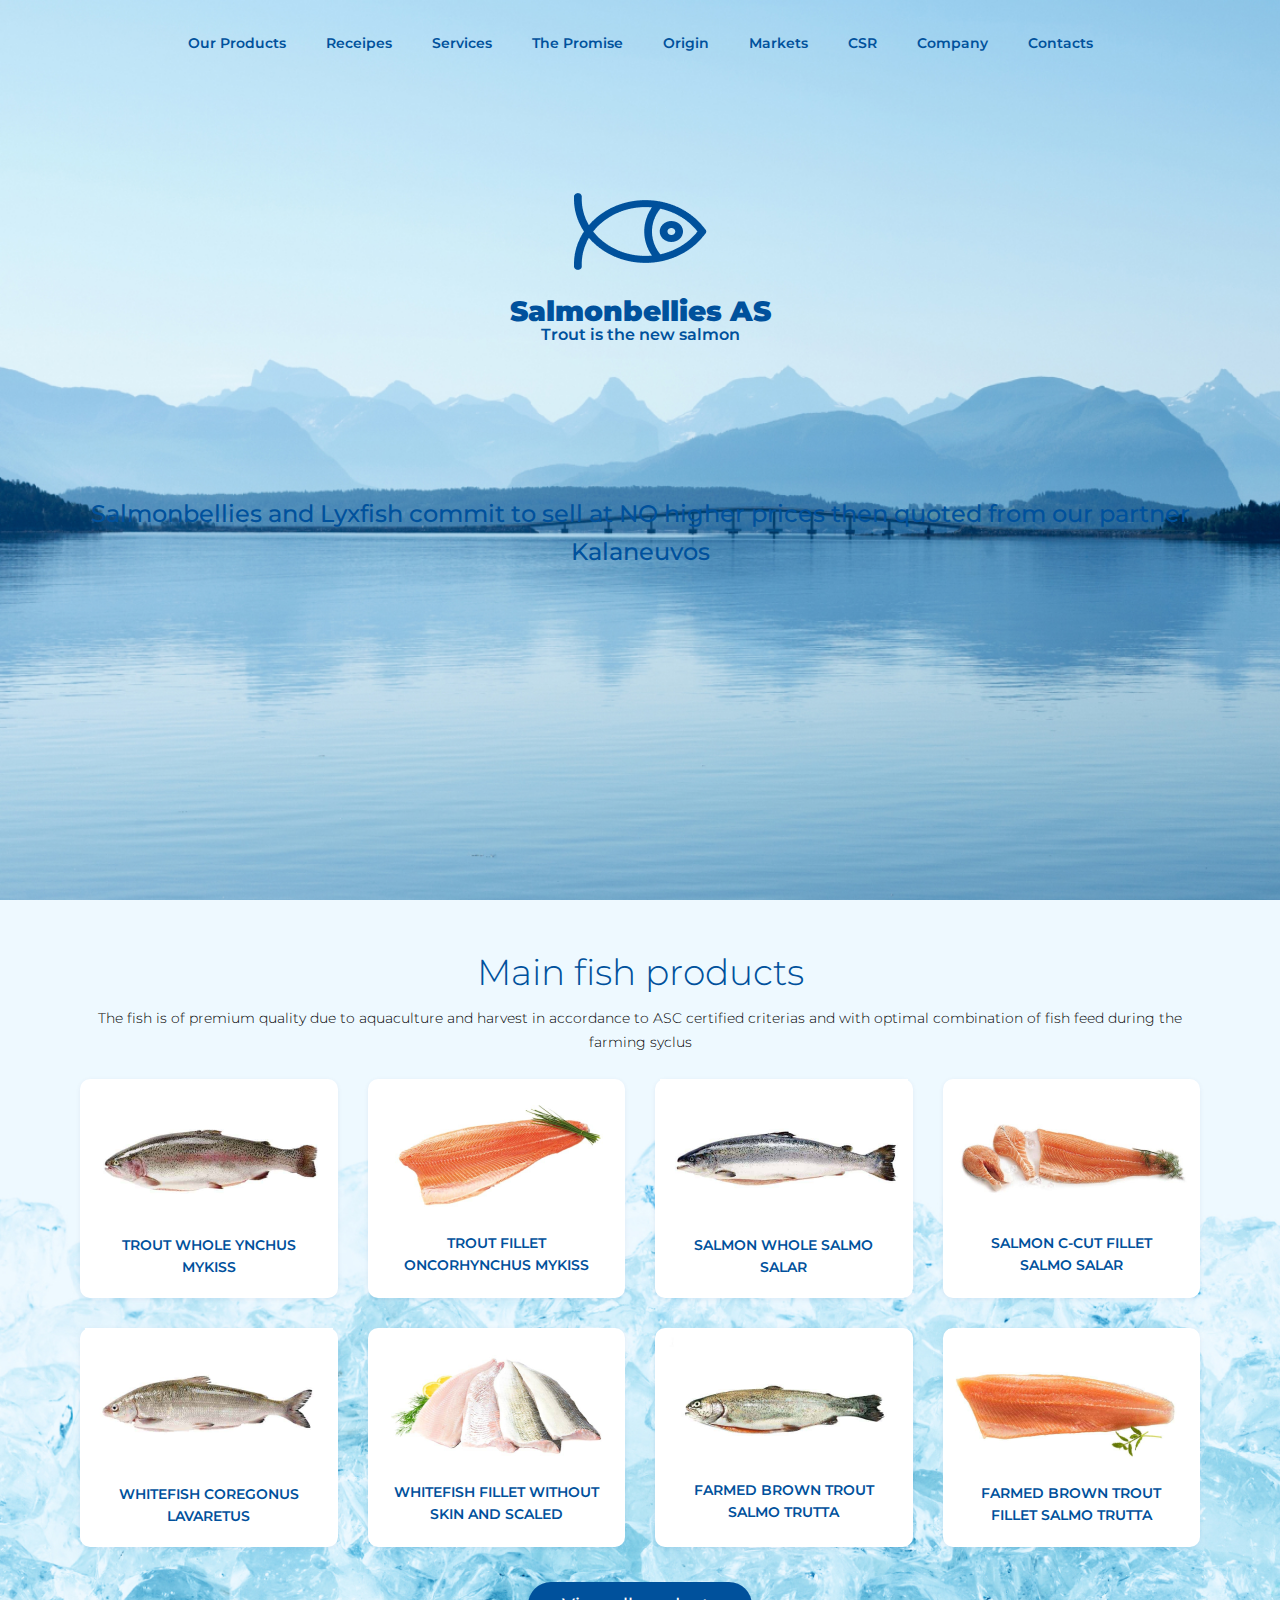
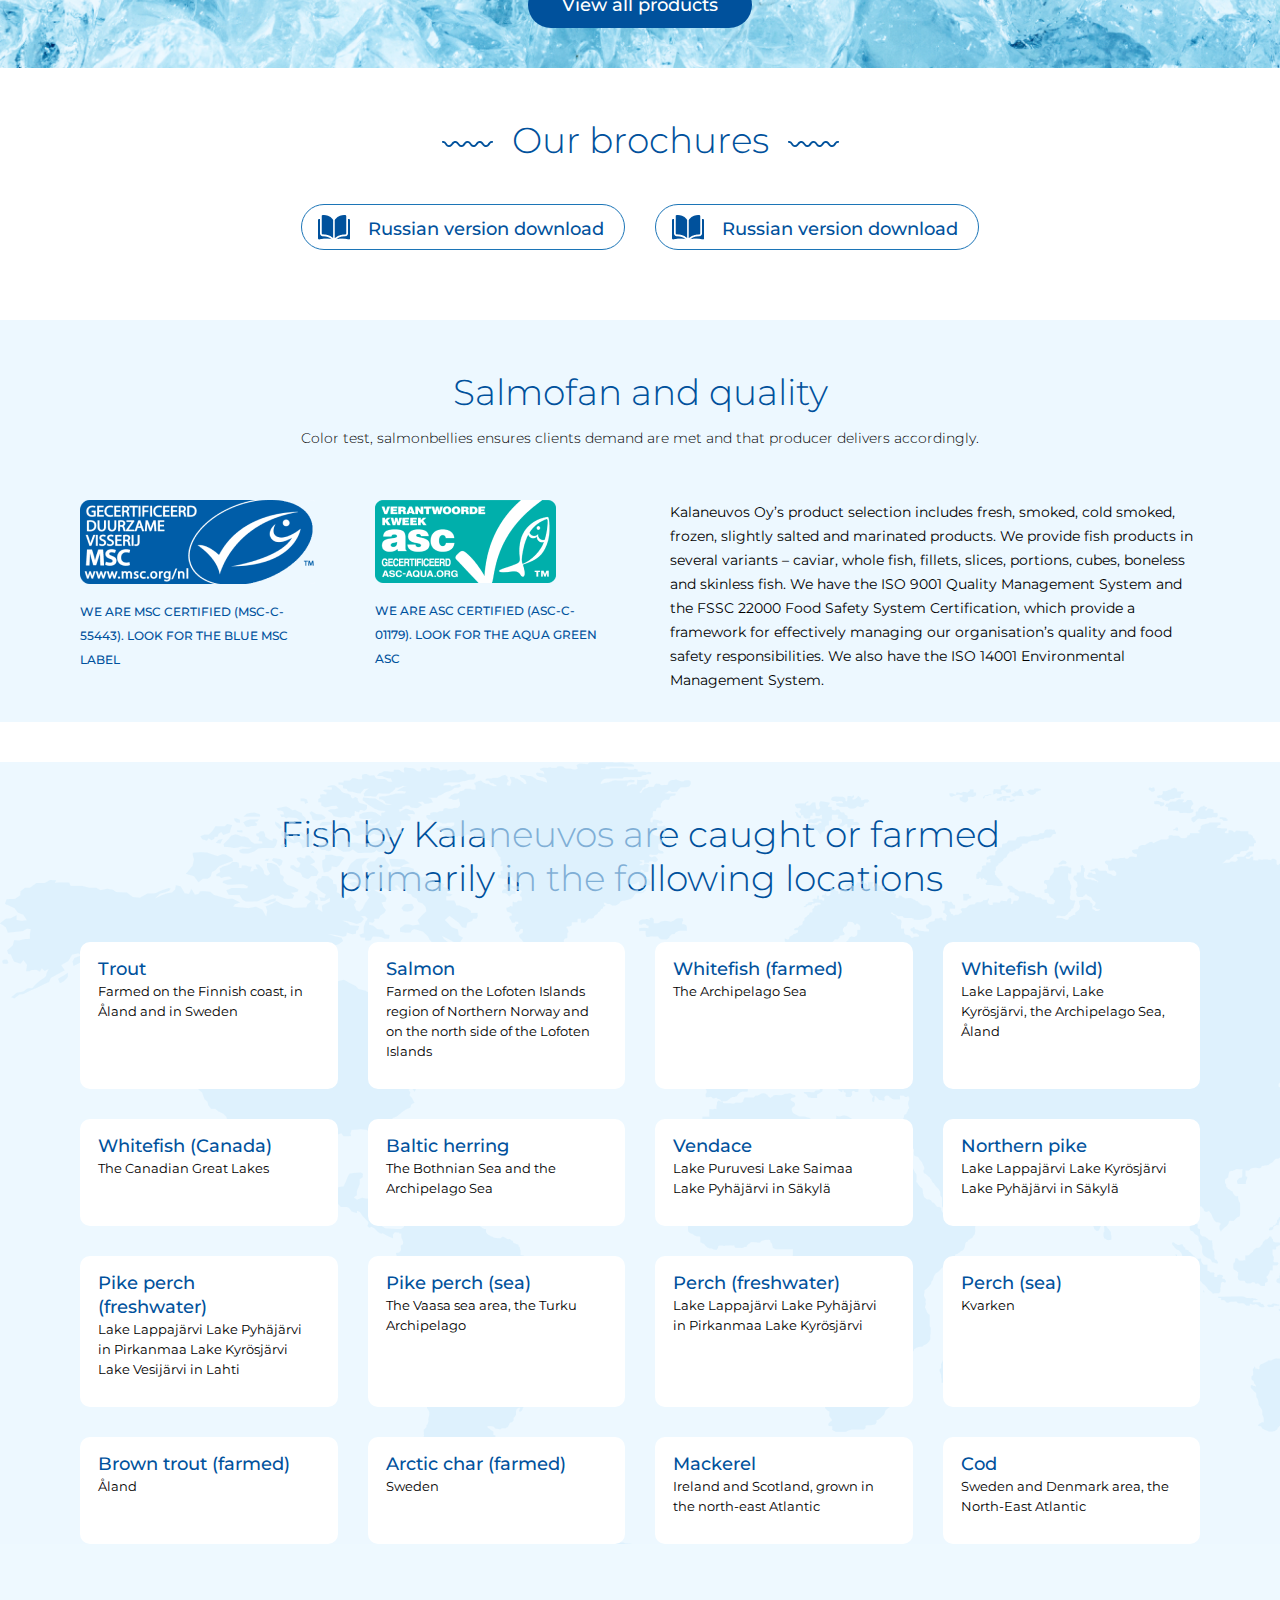
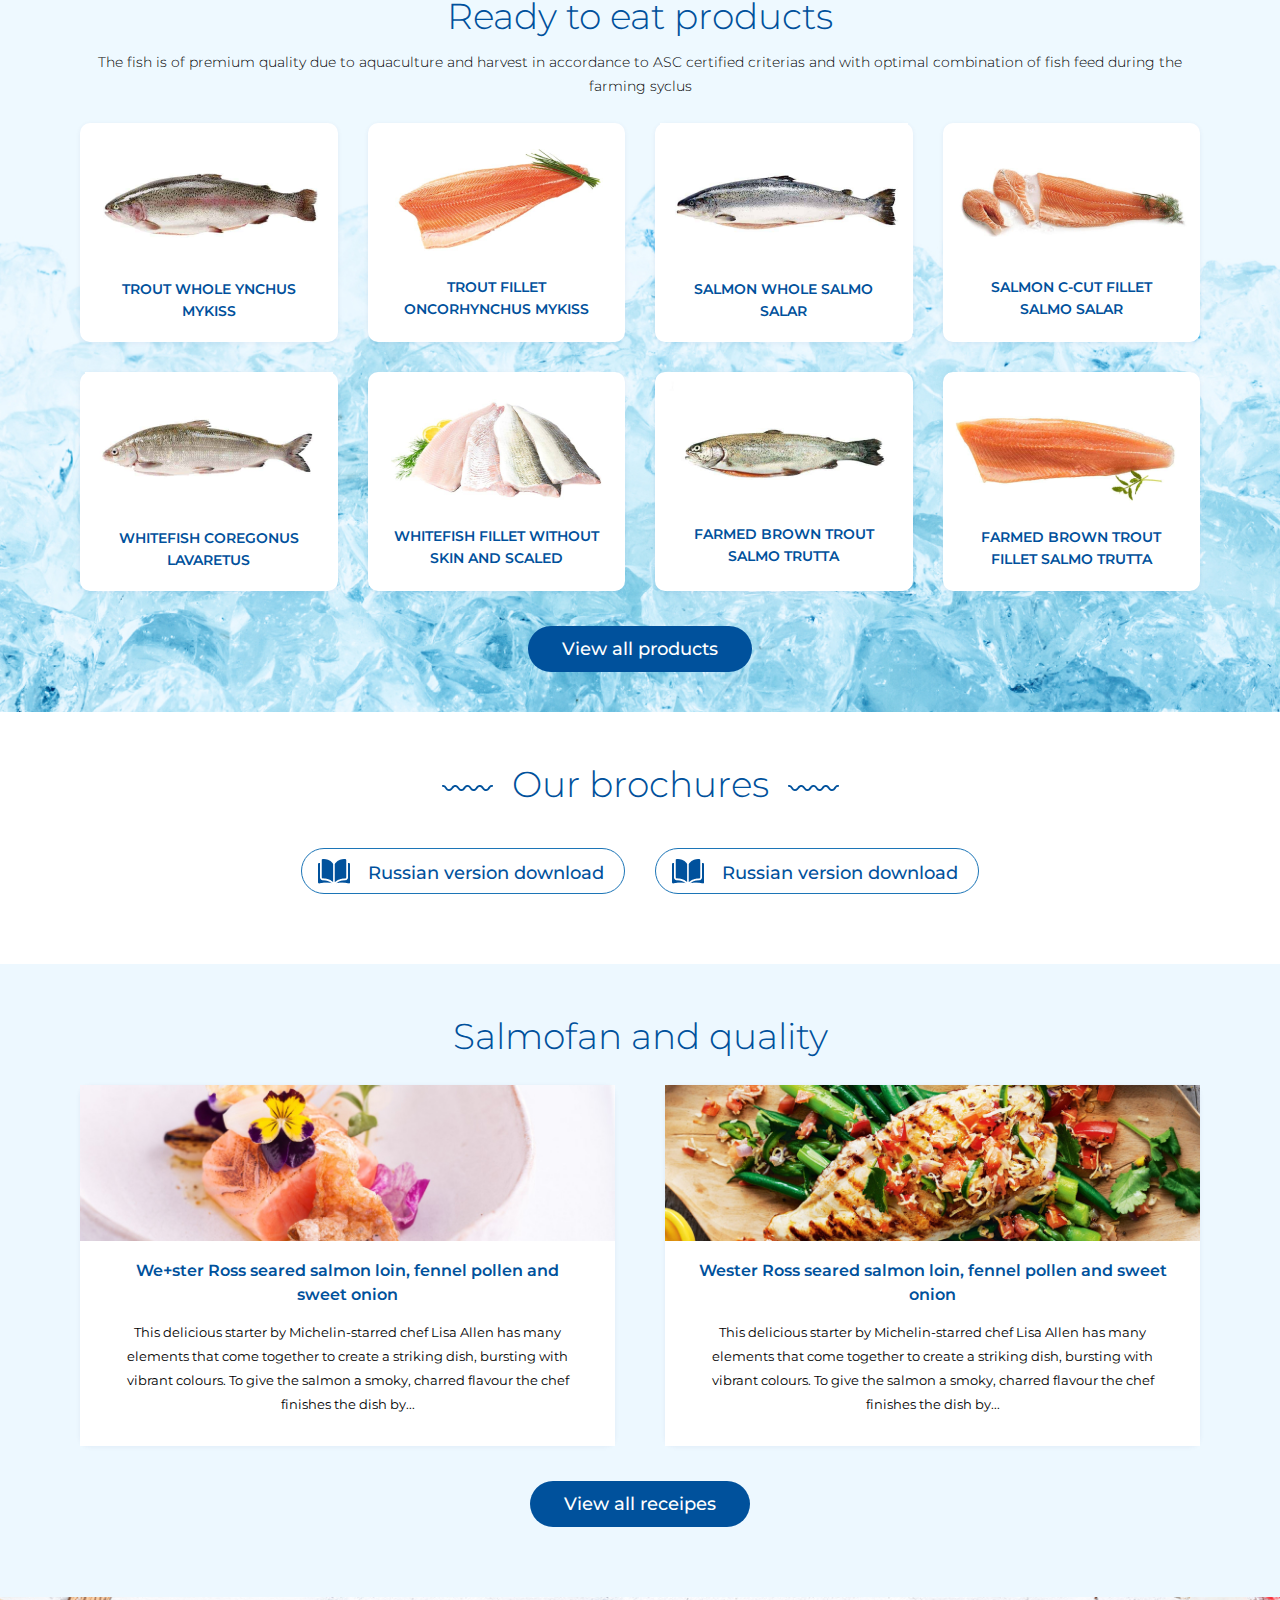
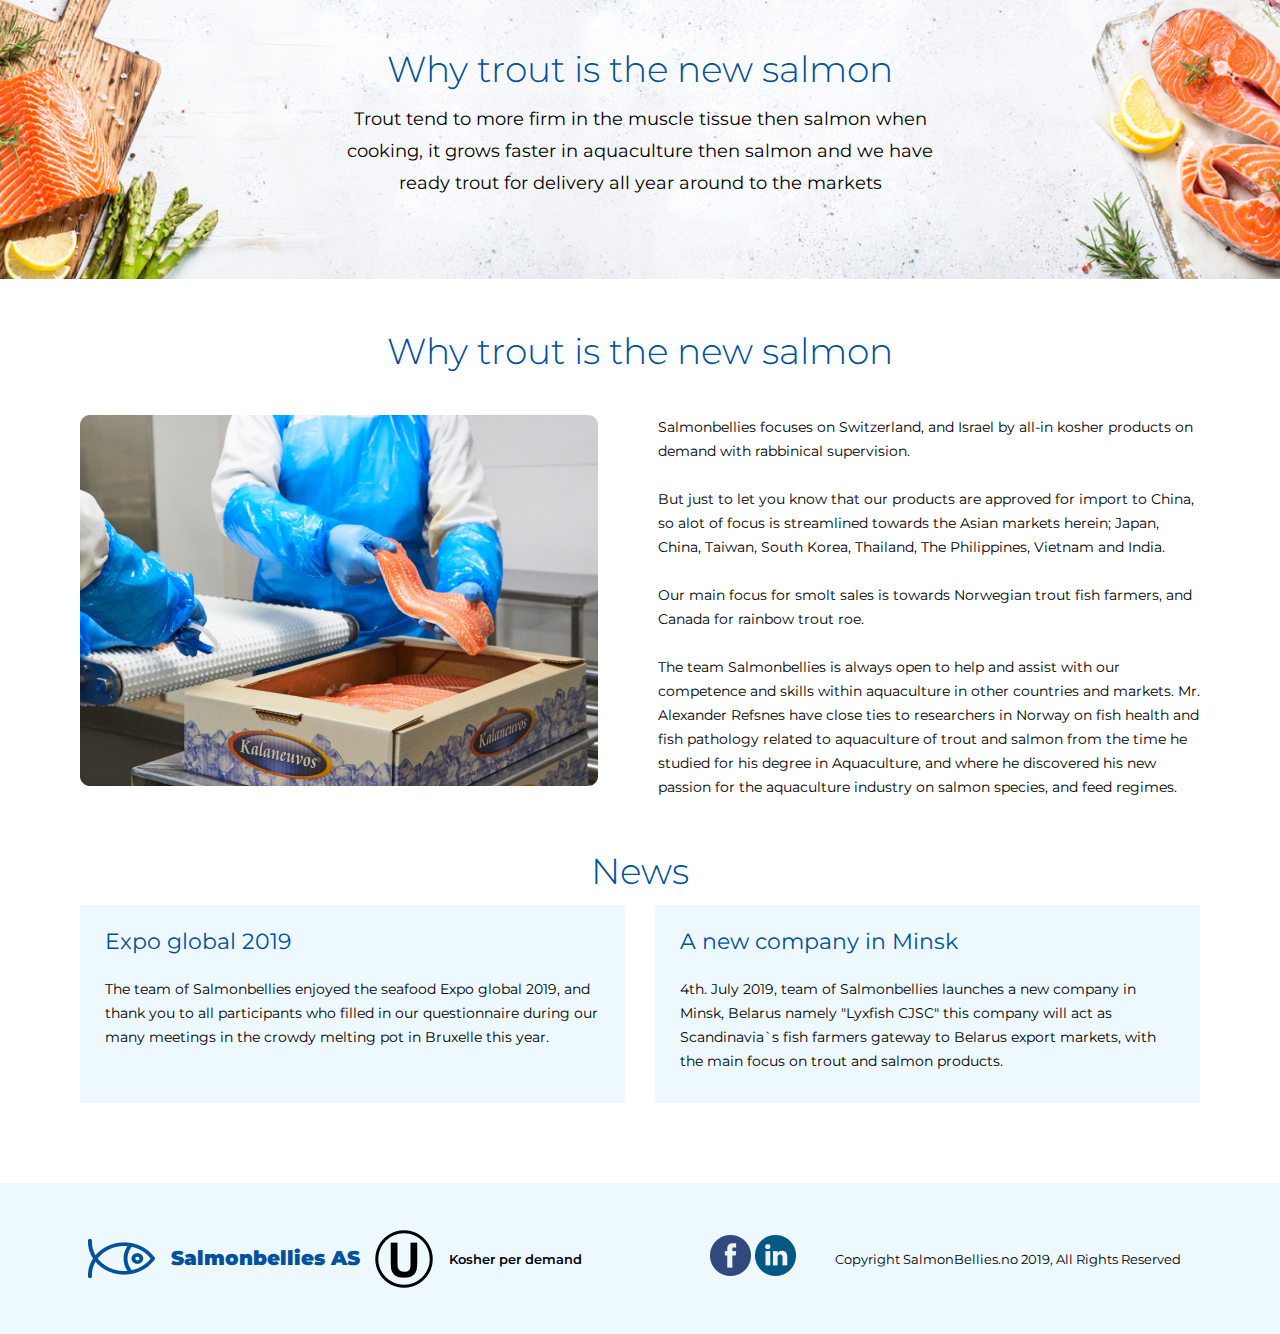
<file: salmon/index.html>
<!doctype html>
<html lang="en">
<head>
  <meta charset="UTF-8">
  <meta name="viewport"
        content="width=device-width, user-scalable=no, initial-scale=1.0, maximum-scale=1.0, minimum-scale=1.0">
  <meta http-equiv="X-UA-Compatible" content="ie=edge">
  <title>Salmonbellies AS</title>
  <link rel="shortcut icon" href="img/favicon.png" type="image/png">
  <link rel="stylesheet" href="css/main.css">
  <link rel="stylesheet" href="css/normalize.css">
  <link rel="stylesheet" href="css/media.css">
  <link href="https://fonts.googleapis.com/css2?family=Montserrat:wght@300;400;600;700;900&display=swap" rel="stylesheet">
</head>
<body>
  <!-- header -->
  <header class="header">
    <div class="wrapper">
      <nav>
        <ul class="nav-list">
          <li class="nav-list__item"><a href="pages/our-products/index.html" class="nav-link">Our Products</a></li>
          <li class="nav-list__item"><a href="pages/receipes/index.html" class="nav-link">Receipes</a></li>
          <li class="nav-list__item"><a href="#" class="nav-link">Services</a></li>
          <li class="nav-list__item"><a href="#" class="nav-link">The Promise</a></li>
          <li class="nav-list__item"><a href="#" class="nav-link">Origin</a></li>
          <li class="nav-list__item"><a href="#" class="nav-link">Markets</a></li>
          <li class="nav-list__item"><a href="#" class="nav-link">CSR</a></li>
          <li class="nav-list__item"><a href="pages/company/index.html" class="nav-link">Company</a></li>
          <li class="nav-list__item"><a href="pages/contacts/index.html" class="nav-link">Contacts</a></li>
        </ul>
      </nav>
      <div class="first-page">
        <div class="logo">
          <img src="img/logo.png" alt="Логотип" class="main-logo">
          <div class="logo-text">
            <h1>Salmonbellies AS</h1>
            <p class="h1-subtitle">Trout is the new salmon</p>
          </div>
        </div>
        <div class="tagline">
          Salmonbellies and Lyxfish commit to sell at NO higher prices then quoted from          our partner Kalaneuvos
        </div>
      </div>
    </div>
  </header>
  <!-- /header -->

  <!-- main-products -->
  <section class="main-products">
    <div class="wrapper">
      <div class="block-title">
        <h3 class="title-h3">Main fish products</h3>
        <p class="subtitle-h3">The fish is of premium quality due to aquaculture and         harvest in accordance to ASC certified criterias and with optimal combination of       fish feed during the farming syclus</p>
      </div>
      <div class="block-product">
        <div class="block-product__item">
          <img src="img/main-fish1.png" alt="">
          <p class="product-name">TROUT WHOLE YNCHUS MYKISS</p>
        </div>
         <div class="block-product__item">
          <img src="img/main-fish2.png" alt="">
          <p class="product-name">TROUT FILLET ONCORHYNCHUS MYKISS</p>
        </div>
         <div class="block-product__item">
          <img src="img/main-fish3.png" alt="">
          <p class="product-name">SALMON WHOLE SALMO SALAR</p>
        </div>
         <div class="block-product__item">
          <img src="img/main-fish4.png" alt="">
          <p class="product-name">SALMON C-CUT FILLET SALMO SALAR</p>
        </div>
         <div class="block-product__item">
          <img src="img/main-fish5.png" alt="">
          <p class="product-name">WHITEFISH COREGONUS LAVARETUS</p>
        </div>
         <div class="block-product__item">
          <img src="img/main-fish6.png" alt="">
          <p class="product-name">WHITEFISH FILLET WITHOUT SKIN AND SCALED</p>
        </div>
         <div class="block-product__item">
          <img src="img/main-fish7.png" alt="">
          <p class="product-name">FARMED BROWN TROUT SALMO TRUTTA</p>
        </div>
         <div class="block-product__item">
          <img src="img/main-fish8.png" alt="">
          <p class="product-name">FARMED BROWN TROUT FILLET SALMO TRUTTA</p>
        </div>
      </div>
      <div class="btn-wrapper"><a class="btn-1 btn-view" href="pages/our-products/index.html" >View all products</a></div>
    </div>
  </section>
  <!-- /main-products -->

  <!-- brochures -->
  <section class="brochures">
    <div class="wrapper">
      <h3 class="title-h3 vector">Our brochures</h3>
      <div class="btn-container">
        <div class="brochures-inner">
          <a class="btn-2 btn-book" href="#"><span class="btn-text">Russian version download</span></a>
          <a class="btn-2 btn-book" href="#"><span class="btn-text">Russian version download</span></a>
        </div>
      </div>
    </div>
  </section>
  <!-- /brochures -->

  <!-- quality -->
  <section class="quality">
    <div class="wrapper">
      <div class="block-title">
        <h3 class="title-h3">Salmofan and quality</h3>
        <p class="subtitle-h3">Color test, salmonbellies ensures clients demand are         met and that producer delivers accordingly.
        </p>
      </div>
      <div class="quality-inner">
          <div class="quality-img__item">
            <img src="img/msc-quality.png" class="msc-img" alt="">
            <p class="sub-img1">WE ARE MSC CERTIFIED (MSC-C-55443). LOOK FOR THE BLUE MSC LABEL</p>
          </div>
          <div class="quality-img__item">
            <img src="img/asc-quality.png" class="asc-img" alt="">
            <p class="sub-img2">WE ARE ASC CERTIFIED (ASC-C-01179). LOOK FOR THE AQUA GREEN ASC</p>
          </div>

        <div class="quality-inner__text">
          Kalaneuvos Oy’s product selection includes fresh, smoked, cold smoked,  frozen, slightly salted and marinated products. We provide fish products in several variants – caviar, whole fish, fillets, slices, portions, cubes, boneless and skinless fish. We have the ISO 9001 Quality Management System and the FSSC 22000 Food Safety System Certification, which provide a framework for effectively managing our organisation’s quality and food safety responsibilities. We also have the ISO 14001 Environmental Management System.
        </div>
      </div>
    </div>
  </section>
  <!-- /quality -->

  <!-- farms -->
  <section class="farms">
    <div class="wrapper">
      <div class="title-h3 farms-title">Fish by Kalaneuvos are caught or farmed <br> primarily in the following locations</div>
      <div class="farms-inner">
        <div class="farms-inner__item">
          <div class="farms__item-title">Trout</div>
          <div class="farms__item-subtitle">Farmed on the Finnish coast, in Åland and in Sweden</div>
        </div>
        <div class="farms-inner__item">
          <div class="farms__item-title">Salmon</div>
          <div class="farms__item-subtitle">Farmed on the Lofoten Islands region of Northern Norway and on the north side of the Lofoten Islands</div>
        </div>
        <div class="farms-inner__item">
          <div class="farms__item-title">Whitefish (farmed)</div>
          <div class="farms__item-subtitle">The Archipelago Sea</div>
        </div>
        <div class="farms-inner__item">
          <div class="farms__item-title">Whitefish (wild)</div>
          <div class="farms__item-subtitle">Lake Lappajärvi, Lake Kyrösjärvi, the Archipelago Sea, Åland</div>
        </div>
        <div class="farms-inner__item">
          <div class="farms__item-title">Whitefish (Canada)</div>
          <div class="farms__item-subtitle">The Canadian Great Lakes</div>
        </div>
        <div class="farms-inner__item">
          <div class="farms__item-title">Baltic herring</div>
          <div class="farms__item-subtitle">The Bothnian Sea and the Archipelago Sea</div>
        </div>
        <div class="farms-inner__item">
          <div class="farms__item-title">Vendace</div>
          <div class="farms__item-subtitle">Lake Puruvesi Lake Saimaa Lake Pyhäjärvi in Säkylä</div>
        </div>
        <div class="farms-inner__item">
          <div class="farms__item-title">Northern pike</div>
          <div class="farms__item-subtitle">Lake Lappajärvi Lake Kyrösjärvi Lake Pyhäjärvi in
            Säkylä</div>
        </div>
        <div class="farms-inner__item">
          <div class="farms__item-title">Pike perch (freshwater)</div>
          <div class="farms__item-subtitle">Lake Lappajärvi Lake Pyhäjärvi in Pirkanmaa Lake Kyrösjärvi Lake Vesijärvi in Lahti
          </div>
        </div>
        <div class="farms-inner__item">
          <div class="farms__item-title">Pike perch (sea)</div>
          <div class="farms__item-subtitle">The Vaasa sea area, the Turku Archipelago</div>
        </div>
        <div class="farms-inner__item">
          <div class="farms__item-title">Perch (freshwater)</div>
          <div class="farms__item-subtitle">Lake Lappajärvi Lake Pyhäjärvi in Pirkanmaa Lake Kyrösjärvi</div>
        </div>
        <div class="farms-inner__item">
          <div class="farms__item-title">Perch (sea)</div>
          <div class="farms__item-subtitle">Kvarken</div>
        </div>
        <div class="farms-inner__item">
          <div class="farms__item-title">Brown trout (farmed)</div>
          <div class="farms__item-subtitle">Åland</div>
        </div>
        <div class="farms-inner__item">
          <div class="farms__item-title">Arctic char (farmed)</div>
          <div class="farms__item-subtitle">Sweden</div>
        </div>
        <div class="farms-inner__item">
          <div class="farms__item-title">Mackerel</div>
          <div class="farms__item-subtitle">Ireland and Scotland, grown in the north-east Atlantic</div>
        </div>
        <div class="farms-inner__item">
          <div class="farms__item-title">Cod</div>
          <div class="farms__item-subtitle">Sweden and Denmark area, the North-East Atlantic</div>
        </div>
      </div>
    </div>
  </section>
  <!-- /farms -->

  <!-- ready-products -->
  <section class="ready-products">
    <div class="wrapper">
      <div class="block-title">
        <h3 class="title-h3">Ready to eat products</h3>
        <p class="subtitle-h3">The fish is of premium quality due to aquaculture and         harvest in accordance to ASC certified criterias and with optimal combination of       fish feed during the farming syclus</p>
      </div>
      <div class="block-product">
        <div class="block-product__item">
          <img src="img/main-fish1.png" alt="">
          <p class="product-name">TROUT WHOLE YNCHUS MYKISS</p>
        </div>
        <div class="block-product__item">
          <img src="img/main-fish2.png" alt="">
          <p class="product-name">TROUT FILLET ONCORHYNCHUS MYKISS</p>
        </div>
        <div class="block-product__item">
          <img src="img/main-fish3.png" alt="">
          <p class="product-name">SALMON WHOLE SALMO SALAR</p>
        </div>
        <div class="block-product__item">
          <img src="img/main-fish4.png" alt="">
          <p class="product-name">SALMON C-CUT FILLET SALMO SALAR</p>
        </div>
        <div class="block-product__item">
          <img src="img/main-fish5.png" alt="">
          <p class="product-name">WHITEFISH COREGONUS LAVARETUS</p>
        </div>
        <div class="block-product__item">
          <img src="img/main-fish6.png" alt="">
          <p class="product-name">WHITEFISH FILLET WITHOUT SKIN AND SCALED</p>
        </div>
        <div class="block-product__item">
          <img src="img/main-fish7.png" alt="">
          <p class="product-name">FARMED BROWN TROUT SALMO TRUTTA</p>
        </div>
        <div class="block-product__item">
          <img src="img/main-fish8.png" alt="">
          <p class="product-name">FARMED BROWN TROUT FILLET SALMO TRUTTA</p>
        </div>
      </div>
      <div class="btn-wrapper"><a class="btn-1 btn-view">View all products</a></div>
    </div>
  </section>
  <!-- /ready-products -->

  <!-- brochures -->
  <section class="brochures">
    <div class="wrapper">
      <h3 class="title-h3 vector">Our brochures</h3>
     <div class="btn-container">
       <div class="brochures-inner">
         <a class="btn-2 btn-book" href="#"><span class="btn-text">Russian version download</span></a>
         <a class="btn-2 btn-book" href="#"><span class="btn-text">Russian version download</span></a>
       </div>
     </div>
    </div>
  </section>
  <!-- /brochures -->

  <!-- receipes -->
  <section class="receipes">
    <div class="wrapper">
      <div class="block-title">
        <h3 class="title-h3">Salmofan and quality</h3>
      </div>
      <div  class="receipes-inner">
        <a href="pages/receipes/index.html" class="receipes__item">
          <img src="img/receipe-1.jpg" alt="">
          <div class="receipes__text">
            <div class="receipes-title">We+ster Ross seared salmon loin, fennel pollen and sweet onion
            </div>
            <div class="receipes-subtitle">This delicious starter by Michelin-starred chef Lisa Allen has many elements that come together to create a striking dish, bursting with vibrant colours. To give the salmon a smoky, charred flavour the chef finishes the dish by...</div>
          </div>
        </a>
        <a href="#" class="receipes__item">
          <img src="img/receipe-2.jpg" alt="">
          <div class="receipes__text">
            <div class="receipes-title">Wester Ross seared salmon loin, fennel pollen and sweet onion
            </div>
            <div class="receipes-subtitle">This delicious starter by Michelin-starred chef Lisa Allen has many elements that come together to create a striking dish, bursting with vibrant colours. To give the salmon a smoky, charred flavour the chef finishes the dish by...</div>
          </div>
        </a>
      </div>
      <div class="btn-wrapper"><a class="btn-1 btn-view">View all receipes</a></div>
    </div>
  </section>
  <!-- /receipes -->

  <!-- trout -->
  <section class="trout">
    <div class="wrapper">
      <div class="block-title">
        <h3 class="title-h3">Why trout is the new salmon</h3>
      </div>
      <p class="trout-text">
        Trout tend to more firm in the muscle tissue then salmon when <br> cooking, it grows faster in aquaculture then salmon and we have
        <br> ready trout for delivery all year around to the markets
      </p>
    </div>
  </section>
  <!-- /trout -->

  <!-- markets -->
  <section class="markets">
    <div class="wrapper">
      <div class="block-title">
        <h3 class="title-h3">Why trout is the new salmon</h3>
      </div>
      <div class="markets-inner">
        <div class="markets__img">
          <img src="img/markets.jpg" alt="" class="markets-img">
        </div>
        <div class="markets__text">
          <p>Salmonbellies focuses on Switzerland, and Israel by all-in kosher products on demand with rabbinical supervision.</p>
          <br>
          <p>But just to let you know that our products are approved for import to China, so alot of focus is streamlined towards the Asian markets herein; Japan, China, Taiwan, South Korea, Thailand, The Philippines, Vietnam and India.</p>
          <br>
          <div class="text-2">
            <p>Our main focus for smolt sales is towards Norwegian trout fish farmers, and Canada for rainbow trout roe.</p>
            <br>
            <p>The team Salmonbellies is always open to help and assist with our competence and skills within aquaculture in other countries and markets. Mr. Alexander Refsnes have close ties to researchers in Norway on fish health and fish pathology related to aquaculture of trout and salmon from the time he studied for his degree in Aquaculture, and where he discovered his new passion for the aquaculture industry on salmon species, and feed regimes.</p>
          </div>
        </div>
      </div>
    </div>
  </section>
  <!-- /markets -->

  <!-- news -->
  <section class="news">
    <div class="wrapper">
      <div class="block-title">
        <h3 class="title-h3">News</h3>
      </div>
      <div class="news-inner">
        <div class="news-item">
          <div class="news-item__title">Expo global 2019</div>
          <div class="news-item__text">The team of Salmonbellies enjoyed the seafood Expo global 2019, and thank you to all participants who filled in our questionnaire during our many meetings in the crowdy melting pot in Bruxelle this year.</div>
        </div>
        <div class="news-item">
          <div class="news-item__title">A new company in Minsk</div>
          <div class="news-item__text">4th. July 2019, team of Salmonbellies launches a new company in Minsk, Belarus namely "Lyxfish CJSC" this company will act as Scandinavia`s fish farmers gateway to Belarus export markets, with the main focus on trout and salmon products.</div>
        </div>
      </div>
    </div>
  </section>
  <!-- /news -->

  <!-- footer -->
  <footer class="footer">
    <div class="wrapper">
      <div class="footer-inner">
        <div class="footer-item">
          <img src="img/logo-footer.png" class="footer-logo" alt="">
          <p class="logo-name">Salmonbellies AS </p>
          <img src="img/kosher.png" alt="">
          <div class="kosher-name">Kosher per demand</div>
        </div>
        <div class="footer-item">
          <div class="footer-social">
            <img src="img/fb.png" class="footer-social-img" alt="" style="width: 41px;height: 41px">
            <img src="img/in.png" class="footer-social-img" alt="" style="width: 41px;height: 41px">
          </div>
          <p class="copyright">
            Copyright SalmonBellies.no 2019, All Rights Reserved
          </p>
        </div>
      </div>
    </div>
  </footer>
  <!-- /footer -->
</body>
</html>
</file>
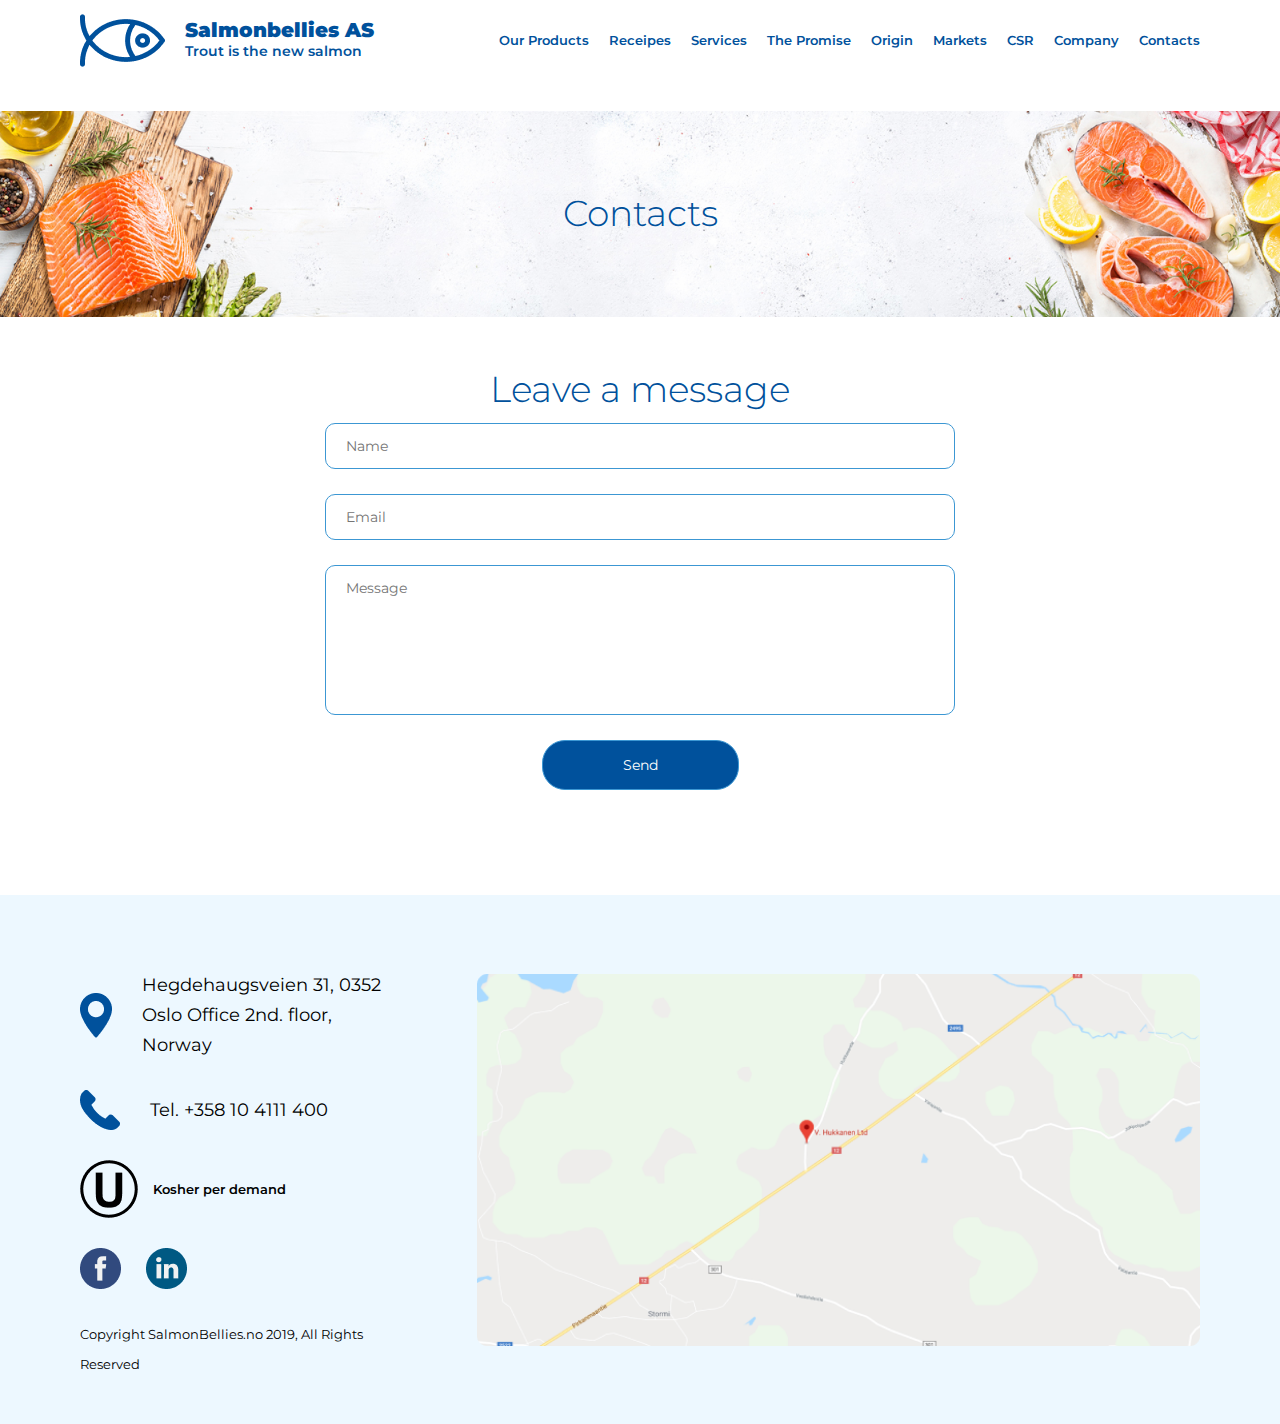
<file: salmon/pages/contacts/index.html>
<!doctype html>
<html lang="en">
<head>
  <meta charset="UTF-8">
  <meta name="viewport"
        content="width=device-width, user-scalable=no, initial-scale=1.0, maximum-scale=1.0, minimum-scale=1.0">
  <meta http-equiv="X-UA-Compatible" content="ie=edge">
  <title>Salmonbellies AS</title>
  <link rel="shortcut icon" href="../../img/favicon.png" type="image/png">
  <link rel="stylesheet" href="css/contacts.css">
  <link rel="stylesheet" href="../../css/normalize.css">
  <link href="https://fonts.googleapis.com/css2?family=Montserrat:wght@300;400;600;700;900&display=swap" rel="stylesheet">
</head>
<body>
<!-- header -->
<header class="header">
  <div class="wrapper">
    <nav>
      <a href="../../index.html" class="logo">
        <img src="../../img/logo2.png" alt="">
        <div class="name-logo">Salmonbellies AS <span class="subname-logo">Trout is the new salmon</span></div>
      </a>
      <ul class="nav-list">
        <li class="nav-list__item"><a href="../our-products/index.html" class="nav-link">Our Products</a></li>
        <li class="nav-list__item"><a href="../../pages/receipes/index.html" class="nav-link">Receipes</a></li>
        <li class="nav-list__item"><a href="../company/index.html" class="nav-link">Services</a></li>
        <li class="nav-list__item"><a href="../promise/index.html" class="nav-link">The Promise</a></li>
        <li class="nav-list__item"><a href="../origin/index.html" class="nav-link">Origin</a></li>
        <li class="nav-list__item"><a href="../markets/index.html" class="nav-link">Markets</a></li>
        <li class="nav-list__item"><a href="../csr/index.html" class="nav-link">CSR</a></li>
        <li class="nav-list__item"><a href="../company/index.html" class="nav-link">Company</a></li>
        <li class="nav-list__item"><a href="../contacts/index.html" class="nav-link">Contacts</a></li>
      </ul>
    </nav>
  </div>
</header>
<!-- /header -->

<!-- title -->
<section class="title">
  <div class="wrapper">
    <h3 class="title-h3">
      Contacts
    </h3>
  </div>
</section>
<!-- /title -->

<!-- contacts-->
<section class="form">
  <div class="wrapper">
    <div class="block-title"><h3 class="title-h3">Leave a message</h3></div>
    <form action="" class="form-inner">
      <input type="text" placeholder="Name" class="input-name form-item">
      <input type="email" placeholder="Email" class="input-email form-item">
      <textarea name="" id="" cols="30" rows="5" placeholder="Message" class="input-message form-item"></textarea>
    </form>
    <div class="btn-flex"><button class="btn-send form-item">Send</button></div>
  </div>
</section>
<!-- /contacts-->

<!-- local-->

<!-- /local-->

<!-- footer -->
<footer class="footer">
  <div class="wrapper">
    <div class="footer-inner">
      <div class="footer-text">
        <div class="location">
          <img src="img/local.png" alt="">
          <div class="location-text">
            Hegdehaugsveien 31, 0352 Oslo
            Office 2nd. floor, Norway
          </div>
        </div>
        <div class="phone">
          <img src="img/phone.png" alt="">
          <div class="phone-text">
            Tel. +358 10 4111 400
          </div>
        </div>
        <div class="kosher-container">
          <img src="../../img/kosher.png" alt="" style="width: 58px;height: 58px;">
          <div class="kosher-name">Kosher per demand</div>
        </div>

        <div class="social-container">
          <img src="../../img/fb.png" alt="" style="width: 41px;height: 41px">
          <img src="../../img/in.png" alt="" style="width: 41px;height: 41px">
        </div>
        <p class="footer-text">
          Copyright SalmonBellies.no 2019, All Rights Reserved
        </p>
      </div>
      <div class="footer-map">
        <img src="img/map.png" alt="">
      </div>
    </div>
    </div>
  </div>
</footer>
<!-- /footer -->
</body>
</html>
</file>
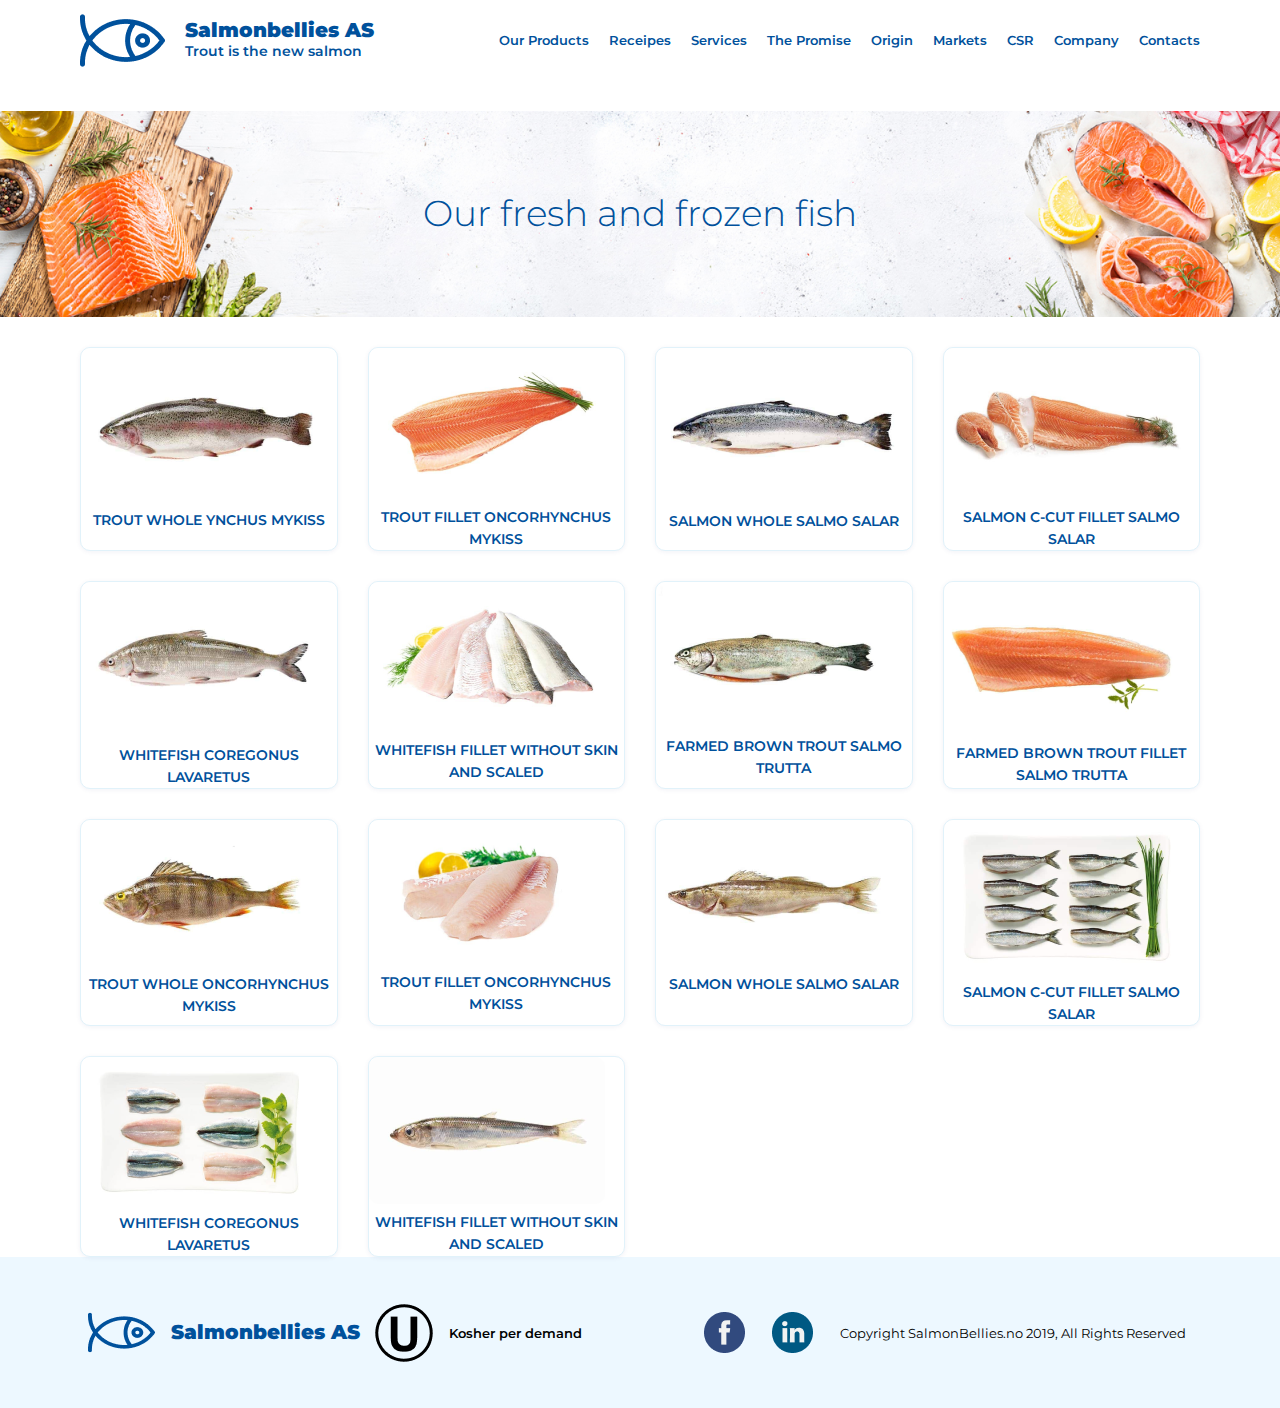
<file: salmon/pages/our-products/index.html>
<!doctype html>
<html lang="en">
<head>
  <meta charset="UTF-8">
  <meta name="viewport"
        content="width=device-width, user-scalable=no, initial-scale=1.0, maximum-scale=1.0, minimum-scale=1.0">
  <meta http-equiv="X-UA-Compatible" content="ie=edge">
  <title>Salmonbellies AS</title>
  <link rel="shortcut icon" href="../../img/favicon.png" type="image/png">
  <link rel="stylesheet" href="css/our-products.css">
  <link rel="stylesheet" href="../../css/normalize.css">
  <link href="https://fonts.googleapis.com/css2?family=Montserrat:wght@300;400;600;700;900&display=swap" rel="stylesheet">
</head>
<body>
  <!-- header -->
  <header class="header">
    <div class="wrapper">
      <nav>
        <a href="../../index.html" class="logo">
          <img src="../../img/logo2.png" alt="">
          <div class="name-logo">Salmonbellies AS <span class="subname-logo">Trout is the new salmon</span></div>
        </a>
        <ul class="nav-list">
          <li class="nav-list__item"><a href="#" class="nav-link">Our Products</a></li>
          <li class="nav-list__item"><a href="../../pages/receipes/index.html" class="nav-link">Receipes</a></li>
          <li class="nav-list__item"><a href="#" class="nav-link">Services</a></li>
          <li class="nav-list__item"><a href="#" class="nav-link">The Promise</a></li>
          <li class="nav-list__item"><a href="#" class="nav-link">Origin</a></li>
          <li class="nav-list__item"><a href="#" class="nav-link">Markets</a></li>
          <li class="nav-list__item"><a href="#" class="nav-link">CSR</a></li>
          <li class="nav-list__item"><a href="#" class="nav-link">Company</a></li>
          <li class="nav-list__item"><a href="../../pages/contacts/index.html" class="nav-link">Contacts</a></li>
        </ul>
      </nav>
    </div>
  </header>
  <!-- /header -->

  <!-- title -->
  <section class="title">
    <div class="wrapper">
      <h3 class="title-h3">
        Our fresh and frozen fish
      </h3>
    </div>
  </section>
  <!-- /title -->

  <!-- our-fish -->
  <section class="our-fish">
    <div class="wrapper">
        <div class="block-product">
          <a href="#" class="block-product__item">
            <img src="img/our-fish1.png" alt="">
            <p class="product-name">TROUT WHOLE YNCHUS MYKISS</p>
          </a>
          <a href="../trour-fillet/index.html" class="block-product__item">
            <img src="img/our-fish2.png" alt="">
            <p class="product-name">TROUT FILLET ONCORHYNCHUS MYKISS </p>
          </a>
          <a href="#" class="block-product__item">
            <img src="img/our-fish3.png" alt="">
            <p class="product-name">SALMON WHOLE SALMO SALAR </p>
          </a>
          <a href="#" class="block-product__item">
            <img src="img/our-fish4.png" alt="">
            <p class="product-name">SALMON C-CUT FILLET SALMO SALAR</p>
          </a>
          <a href="#" class="block-product__item">
            <img src="img/our-fish5.png" alt="">
            <p class="product-name">WHITEFISH COREGONUS LAVARETUS </p>
          </a>
          <a href="#" class="block-product__item">
            <img src="img/our-fish6.png" alt="">
            <p class="product-name">WHITEFISH FILLET WITHOUT SKIN AND SCALED</p>
          </a>
          <a href="#" class="block-product__item">
            <img src="img/our-fish7.png" alt="">
            <p class="product-name">FARMED BROWN TROUT SALMO TRUTTA </p>
          </a>
          <a href="#" class="block-product__item">
            <img src="img/our-fish8.png" alt="">
            <p class="product-name">FARMED BROWN TROUT FILLET SALMO TRUTTA</p>
          </a>
          <a href="#" class="block-product__item">
            <img src="img/our-fish9.png" alt="">
            <p class="product-name">TROUT WHOLE ONCORHYNCHUS MYKISS </p>
          </a>
          <a href="#" class="block-product__item">
            <img src="img/our-fish10.png" alt="">
            <p class="product-name">TROUT FILLET ONCORHYNCHUS MYKISS </p>
          </a>
          <a href="#" class="block-product__item">
            <img src="img/our-fish11.png" alt="">
            <p class="product-name">SALMON WHOLE SALMO SALAR </p>
          </a>
          <a href="#" class="block-product__item">
            <img src="img/our-fish12.png" alt="">
            <p class="product-name">SALMON C-CUT FILLET SALMO SALAR</p>
          </a>
          <a href="#" class="block-product__item">
            <img src="img/our-fish13.png" alt="">
            <p class="product-name">WHITEFISH COREGONUS LAVARETUS </p>
          </a>
          <a href="#" class="block-product__item">
            <img src="img/our-fish14.png" alt="">
            <p class="product-name">WHITEFISH FILLET WITHOUT SKIN AND SCALED</p>
          </a>
      </div>
    </div>
  </section>
  <!-- /our-fish -->

  <!-- footer -->
  <footer class="footer">
    <div class="wrapper">
      <div class="footer-inner">
        <div class="footer-item">
          <img src="../../img/logo-footer.png" alt="">
          <p class="logo-name">Salmonbellies AS </p>
          <img src="../../img/kosher.png" alt="">
          <div class="kosher-name">Kosher per demand</div>
        </div>
        <div class="footer-item">
          <img src="../../img/fb.png" alt="" style="width: 41px;height: 41px">
          <img src="../../img/in.png" alt="" style="width: 41px;height: 41px">
          <p class="footer-text">
            Copyright SalmonBellies.no 2019, All Rights Reserved
          </p>
        </div>
      </div>
    </div>
  </footer>
  <!-- /footer -->
</body>
</html>
</file>
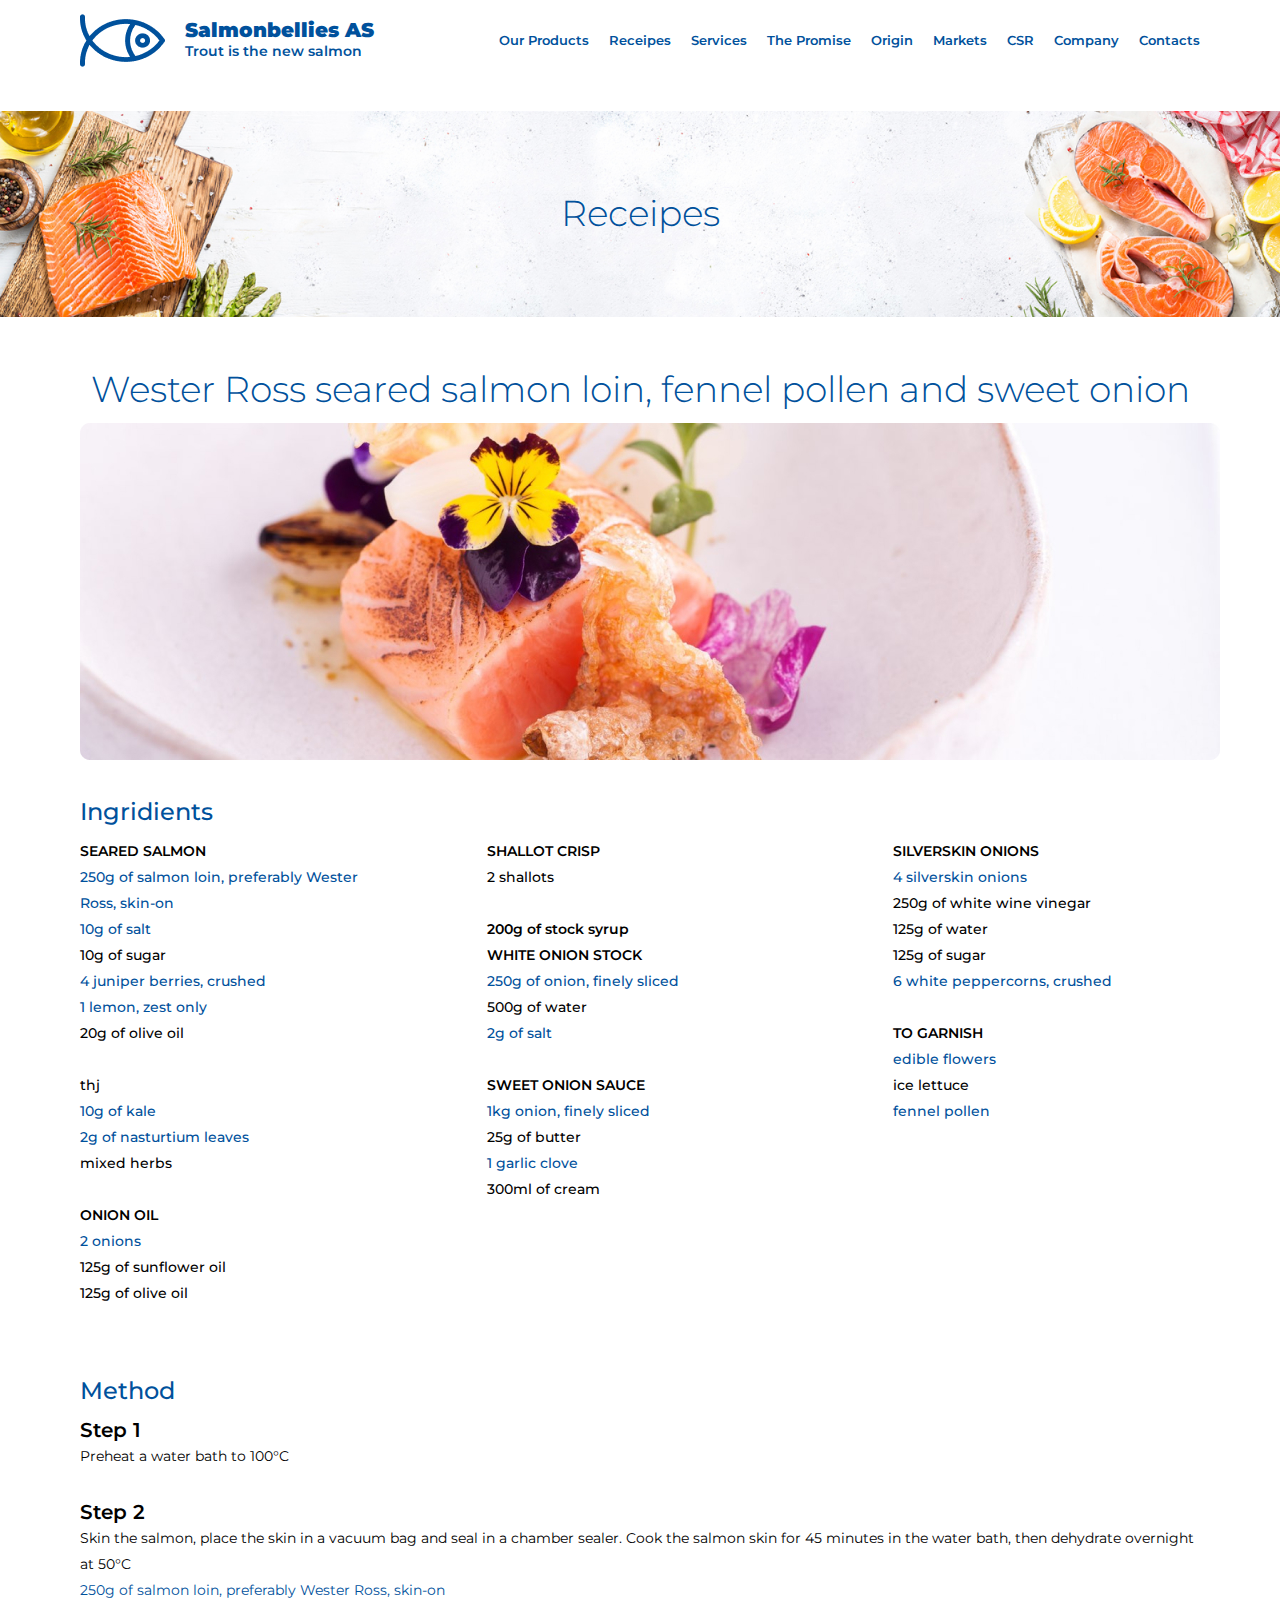
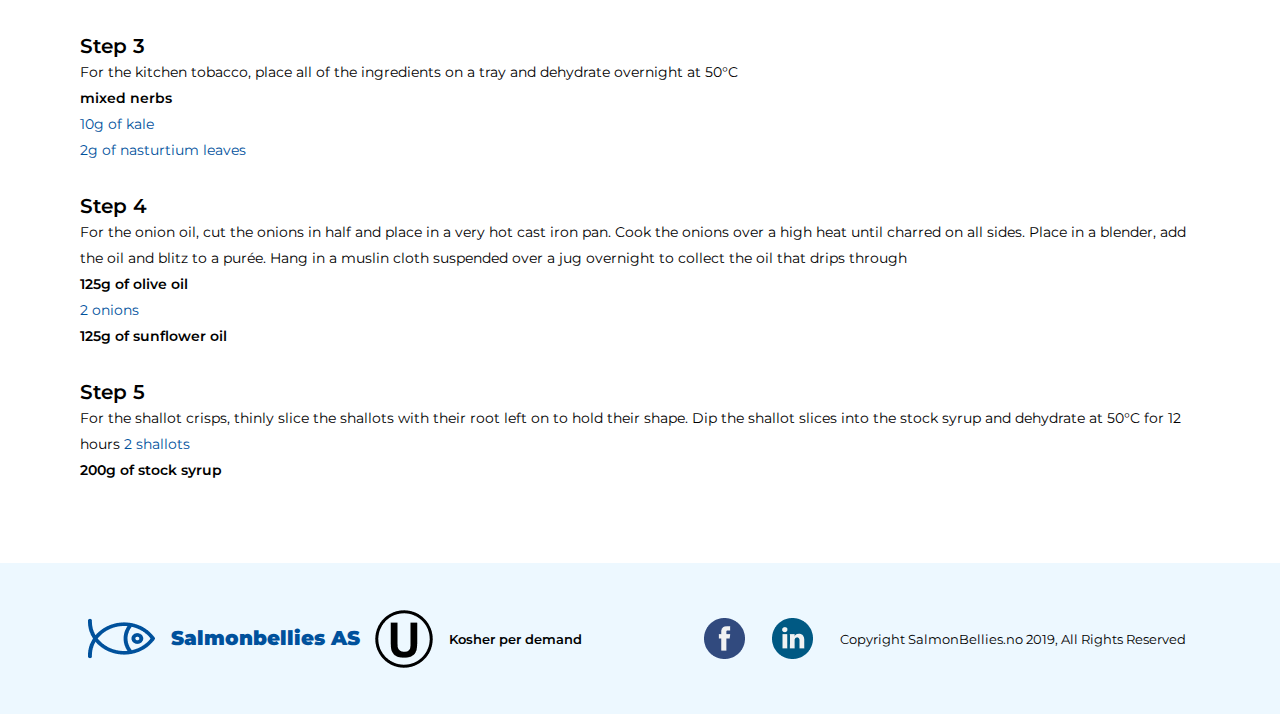
<file: salmon/pages/receipes/index.html>
<!doctype html>
<html lang="en">
<head>
  <meta charset="UTF-8">
  <meta name="viewport"
        content="width=device-width, user-scalable=no, initial-scale=1.0, maximum-scale=1.0, minimum-scale=1.0">
  <meta http-equiv="X-UA-Compatible" content="ie=edge">
  <title>Salmonbellies AS</title>
  <link rel="shortcut icon" href="../../img/favicon.png" type="image/png">
  <link rel="stylesheet" href="css/receipes.css">
  <link rel="stylesheet" href="../../css/normalize.css">
  <link href="https://fonts.googleapis.com/css2?family=Montserrat:wght@300;400;600;700;900&display=swap" rel="stylesheet">
</head>
<body>
<!-- header -->
<header class="header">
  <div class="wrapper">
    <nav>
      <a href="../../index.html" class="logo">
        <img src="../../img/logo2.png" alt="">
        <div class="name-logo">Salmonbellies AS <span class="subname-logo">Trout is the new salmon</span></div>
      </a>
      <ul class="nav-list">
        <li class="nav-list__item"><a href="../our-products/index.html" class="nav-link">Our Products</a></li>
        <li class="nav-list__item"><a href="../receipes/index.html" class="nav-link">Receipes</a></li>
        <li class="nav-list__item"><a href="../services/index.html" class="nav-link">Services</a></li>
        <li class="nav-list__item"><a href="../promise/index.html" class="nav-link">The Promise</a></li>
        <li class="nav-list__item"><a href="../origin/index.html" class="nav-link">Origin</a></li>
        <li class="nav-list__item"><a href="../markets/index.html" class="nav-link">Markets</a></li>
        <li class="nav-list__item"><a href="../csr/index.html" class="nav-link">CSR</a></li>
        <li class="nav-list__item"><a href="../company/index.html" class="nav-link">Company</a></li>
        <li class="nav-list__item"><a href="../contacts/index.html" class="nav-link">Contacts</a></li>
      </ul>
    </nav>
  </div>
</header>
<!-- /header -->

<!-- title -->
<section class="title">
  <div class="wrapper">
    <h3 class="title-h3">
      Receipes
    </h3>
  </div>
</section>
<!-- /title -->

<!-- receipes -->
<section class="receipes">
  <div class="wrapper">
    <div class="block-title">
      <h3 class="title-h3">
        Wester Ross seared salmon loin, fennel pollen and sweet onion
      </h3>
    </div>
    <img src="img/receipes.jpg" alt="" class="receipes-img">
    <div class="ingridients">
      <h4 class="title-h4">
        Ingridients
      </h4>
      <div class="cols-inner">
        <div class="col-1">
          <p class="accent">SEARED SALMON</p>
          <p class="accent-blue">250g of salmon loin, preferably Wester Ross, skin-on</p>
          <p class="accent-blue">10g of salt</p>
          <p>10g of sugar</p>
          <p class="accent-blue">4 juniper berries, crushed</p>
          <p class="accent-blue">1 lemon, zest only</p>
          <p>20g of olive oil</p>
          <br>
          <p>thj</p>
          <p class="accent-blue">10g of kale</p>
          <p class="accent-blue">2g of nasturtium leaves</p>
          <p>mixed herbs</p>
          <br>
          <p class="accent">ONION OIL</p>
          <p class="accent-blue">2 onions</p>
          <p>125g of sunflower oil</p>
          <p>125g of olive oil</p>
        </div>
        <div class="col-2">
          <p class="accent">SHALLOT CRISP</p>
          <p>2 shallots</p>
          <br>
          <p class="accent">200g of stock syrup</p>
          <p class="accent">WHITE ONION STOCK</p>
          <p class="accent-blue">250g of onion, finely sliced</p>
          <p>500g of water</p>
          <p class="accent-blue">2g of salt</p>
          <br>
          <p class="accent">SWEET ONION SAUCE</p>
          <p class="accent-blue">1kg onion, finely sliced</p>
          <p>25g of butter</p>
          <p class="accent-blue">1 garlic clove</p>
          <p>300ml of cream</p>

        </div>
        <div class="col-3">
          <p class="accent">SILVERSKIN ONIONS</p>
          <p class="accent-blue">4 silverskin onions</p>
          <p>250g of white wine vinegar</p>
          <p>125g of water</p>
          <p>125g of sugar</p>
          <p class="accent-blue">6 white peppercorns, crushed</p>
          <br>
          <p class="accent">TO GARNISH</p>
          <p class="accent-blue">edible flowers</p>
          <p>ice lettuce</p>
          <p class="accent-blue">fennel pollen</p>
        </div>
      </div>
    </div>
    <div class="method">
      <h4 class="title-h4">
        Method
      </h4>
      <div class="step-1">
        <div class="step-title">Step 1</div>
        <p class="step-text">Preheat a water bath to 100°C</p>
      </div>
      <div class="step-2">
        <div class="step-title">Step 2</div>
        <p class="step-text">Skin the salmon, place the skin in a vacuum bag and seal in a chamber sealer. Cook the salmon skin for 45 minutes in the water bath, then dehydrate overnight at 50°C
          <br>
          <span class="accent-blue">250g of salmon loin, preferably Wester Ross, skin-on</span>
        </p>
      </div>
      <div class="step-3">
        <div class="step-title">Step 3</div>
        <p class="step-text">For the kitchen tobacco, place all of the ingredients on a tray and dehydrate overnight at 50°C
          <br>
          <span class="accent">mixed nerbs</span>
          <br>
          <span class="accent-blue">
            10g of kale
            <br>
            2g of nasturtium leaves
          </span>
        </p>
      </div>
      <div class="step-4">
        <div class="step-title">Step 4</div>
         <div class="step-text">
           For the onion oil, cut the onions in half and place in a very hot cast iron pan. Cook the onions over a high heat until charred on all sides. Place in a blender, add the oil and blitz to a purée. Hang in a muslin cloth suspended over a jug overnight to collect the oil that drips through
           <br>
           <span class="accent">125g of olive oil</span>
           <br>
           <span class="accent-blue">2 onions</span>
           <br>
           <span class="accent">125g of sunflower oil</span>
         </div>
      </div>
      <div class="step-5">
        <div class="step-title">Step 5</div>
        <div class="step-text">
          For the shallot crisps, thinly slice the shallots with their root left on to hold their shape. Dip the shallot slices into the stock syrup and dehydrate at 50°C for 12 hours
          <span class="accent-blue">2 shallots</span>
          <br>
          <span class="accent">200g of stock syrup</span>
        </div>
      </div>
    </div>
  </div>
</section>
<!-- /receipes -->


<!-- footer -->
<footer class="footer">
  <div class="wrapper">
    <div class="footer-inner">
      <div class="footer-item">
        <img src="../../img/logo-footer.png" alt="">
        <p class="logo-name">Salmonbellies AS </p>
        <img src="../../img/kosher.png" alt="">
        <div class="kosher-name">Kosher per demand</div>
      </div>
      <div class="footer-item">
        <img src="../../img/fb.png" alt="" style="width: 41px;height: 41px">
        <img src="../../img/in.png" alt="" style="width: 41px;height: 41px">
        <p class="footer-text">
          Copyright SalmonBellies.no 2019, All Rights Reserved
        </p>
      </div>
    </div>
  </div>
</footer>
<!-- /footer -->
</body>
</html>
</file>
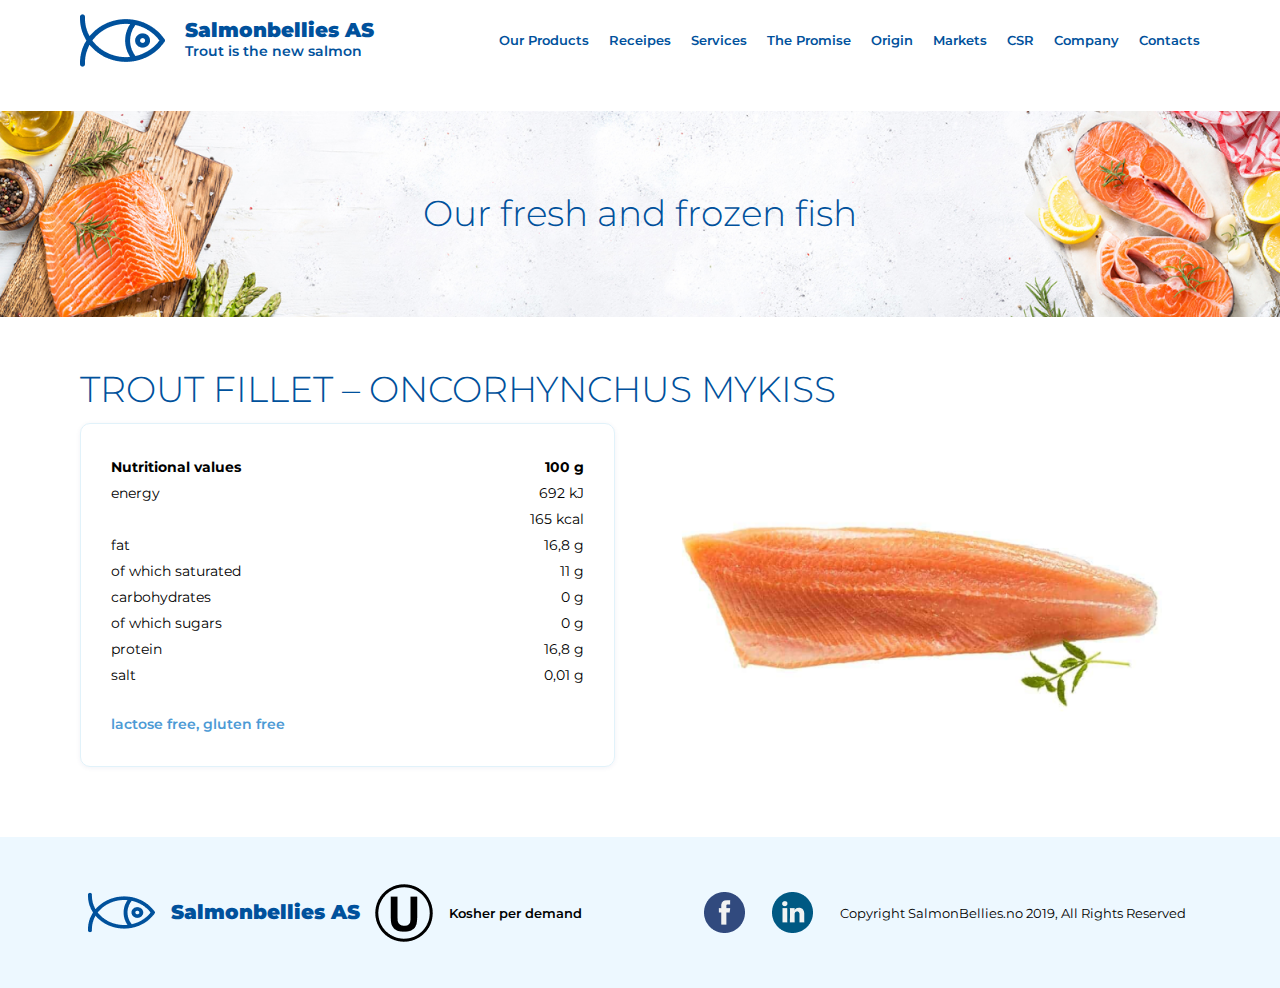
<file: salmon/pages/trour-fillet/index.html>
<!doctype html>
<html lang="en">
<head>
  <meta charset="UTF-8">
  <meta name="viewport"
        content="width=device-width, user-scalable=no, initial-scale=1.0, maximum-scale=1.0, minimum-scale=1.0">
  <meta http-equiv="X-UA-Compatible" content="ie=edge">
  <title>Salmonbellies AS</title>
  <link rel="shortcut icon" href="../../img/favicon.png" type="image/png">
  <link rel="stylesheet" href="css/trout-fillet.css">
  <link rel="stylesheet" href="../../css/normalize.css">
  <link href="https://fonts.googleapis.com/css2?family=Montserrat:wght@300;400;600;700;900&display=swap" rel="stylesheet">
</head>
<body>
<!-- header -->
<header class="header">
  <div class="wrapper">
    <nav>
      <a href="../../index.html" class="logo">
        <img src="../../img/logo2.png" alt="">
        <div class="name-logo">Salmonbellies AS <span class="subname-logo">Trout is the new salmon</span></div>
      </a>
      <ul class="nav-list">
        <li class="nav-list__item"><a href="../our-products/index.html" class="nav-link">Our Products</a></li>
        <li class="nav-list__item"><a href="#" class="nav-link">Receipes</a></li>
        <li class="nav-list__item"><a href="#" class="nav-link">Services</a></li>
        <li class="nav-list__item"><a href="#" class="nav-link">The Promise</a></li>
        <li class="nav-list__item"><a href="#" class="nav-link">Origin</a></li>
        <li class="nav-list__item"><a href="#" class="nav-link">Markets</a></li>
        <li class="nav-list__item"><a href="#" class="nav-link">CSR</a></li>
        <li class="nav-list__item"><a href="#" class="nav-link">Company</a></li>
        <li class="nav-list__item"><a href="../contacts/index.html" class="nav-link">Contacts</a></li>
      </ul>
    </nav>
  </div>
</header>
<!-- /header -->

<!-- title -->
<section class="title">
  <div class="wrapper">
    <h3 class="title-h3">
      Our fresh and frozen fish
    </h3>
  </div>
</section>
<!-- /title -->

<!-- trout fillet-->
<section class="trout-fillet">
  <div class="wrapper">
    <div class="block-title">
      <h3 class="title-h3" style="text-align:left;">TROUT FILLET – ONCORHYNCHUS MYKISS</h3>
    </div>
    <div class="trout-fillet-inner">
      <div class="description-trout-fillet">
        <div class="description__item">
          <div class="characteristic"><b>Nutritional values</b></div>
          <div class="value"><b>100 g</b></div>
        </div>
        <div class="description__item">
          <div class="characteristic">energy</div>
          <div class="value">692 kJ</div>
        </div>
        <div class="description__item">
          <div class="characteristic"></div>
          <div class="value">165 kcal</div>
        </div>
        <div class="description__item">
          <div class="characteristic">fat</div>
          <div class="value">16,8 g</div>
        </div>
        <div class="description__item">
          <div class="characteristic">of which saturated</div>
          <div class="value">11 g</div>
        </div>
        <div class="description__item">
          <div class="characteristic">carbohydrates</div>
          <div class="value">0 g</div>
        </div>
        <div class="description__item">
          <div class="characteristic">of which sugars</div>
          <div class="value">0 g</div>
        </div>
        <div class="description__item">
          <div class="characteristic">protein</div>
          <div class="value">16,8 g</div>
        </div>
        <div class="description__item">
          <div class="characteristic">salt</div>
          <div class="value">0,01 g</div>
        </div>
        <span class="note">lactose free, gluten free</span>
      </div>
      <div class="trout-img">
        <img src="img/our-fish8.png" alt="">
      </div>
    </div>
  </div>
</section>
<!-- /trout fillet-->

<!-- footer -->
<footer class="footer">
  <div class="wrapper">
    <div class="footer-inner">
      <div class="footer-item">
        <img src="../../img/logo-footer.png" alt="">
        <p class="logo-name">Salmonbellies AS </p>
        <img src="../../img/kosher.png" alt="">
        <div class="kosher-name">Kosher per demand</div>
      </div>
      <div class="footer-item">
        <img src="../../img/fb.png" alt="" style="width: 41px;height: 41px">
        <img src="../../img/in.png" alt="" style="width: 41px;height: 41px">
        <p class="footer-text">
          Copyright SalmonBellies.no 2019, All Rights Reserved
        </p>
      </div>
    </div>
  </div>
</footer>
<!-- /footer -->
</body>
</html>
</file>
<file: salmon/css/main.css>
.title-h3 {
  font-weight: 300;
  font-size: 36px;
  line-height: 44px;
  text-align: center;
  padding: 50px 0 12px 0;
  color: #00519C; }

.btn-wrapper {
  display: flex;
  justify-content: center; }

a.btn-1 {
  display: inline-block;
  background-color: #00519C;
  font-weight: 500;
  font-size: 18px;
  line-height: 24px;
  text-align: center;
  padding: 11px 34px;
  border-radius: 23px;
  cursor: pointer;
  color: #fff;
  transition: 0.3s;
  text-decoration: none; }
  a.btn-1:hover {
    background-color: #fff;
    color: #00519C;
    transform: translateY(-3px); }

.subtitle-h3 {
  font-weight: 300;
  font-size: 14px;
  line-height: 24px;
  text-align: center;
  color: #000;
  margin-bottom: 25px;
  z-index: 10; }

.wrapper {
  max-width: 1140px;
  margin-right: auto;
  margin-left: auto;
  padding-right: 10px;
  padding-left: 10px; }

body {
  font-family: 'Montserrat', sans-serif; }

.header {
  background-image: url(../img/bg.jpg);
  background-repeat: no-repeat;
  background-size: cover;
  height: 100vh;
  padding-top: 35px; }

.nav-list {
  display: flex;
  justify-content: center; }
  .nav-list__item {
    margin-left: 40px;
    font-weight: 600;
    font-size: 14px;
    line-height: 17px;
    transition: 0.3s; }
    .nav-list__item:first-child {
      margin-left: 0; }
    .nav-list__item:hover {
      transform: translateY(-1px); }

.nav-link {
  color: #00519C;
  text-decoration: none; }

.first-page {
  color: #00519C;
  display: flex;
  flex-direction: column;
  align-items: center;
  text-align: center;
  justify-content: space-around;
  margin-top: 120px; }

.logo-text h1 {
  font-size: 28px;
  line-height: 27px;
  font-weight: 900; }

.h1-subtitle {
  font-weight: 600;
  font-size: 16px;
  line-height: 20px; }

.tagline {
  margin-top: 150px;
  font-weight: 500;
  font-size: 24px;
  line-height: 38px; }

.main-products {
  background-image: url(../img/ice_bg.jpg);
  background-size: cover;
  background-repeat: no-repeat;
  padding-bottom: 40px; }

.block-product {
  display: grid;
  grid-template-columns: repeat(4, 1fr);
  grid-gap: 30px; }

.block-product__item {
  background-color: #fff;
  box-shadow: 0 1px 5px rgba(0, 35, 126, 0.06);
  border-radius: 10px;
  transition: 0.3s;
  display: flex;
  justify-content: center;
  align-items: center;
  flex-direction: column;
  padding-bottom: 20px; }
  .block-product__item:hover {
    box-shadow: 0 14px 28px rgba(0, 0, 0, 0.13), 0 10px 10px rgba(0, 0, 0, 0.01); }

.product-name {
  font-weight: 600;
  font-size: 14px;
  line-height: 22px;
  text-align: center;
  color: #00519C;
  max-width: 210px; }

.btn-view {
  margin-top: 35px; }

.brochures {
  text-align: center;
  padding-bottom: 70px; }

.vector {
  position: relative;
  display: inline-block;
  padding-right: 70px;
  padding-left: 70px; }

.vector::before,
.vector::after {
  content: "";
  position: absolute;
  background-image: url(../img/Vector.png);
  display: block;
  width: 51px;
  height: 6px;
  top: 73px; }

.vector::before {
  right: 0; }

.vector::after {
  left: 0; }

.brochures-inner {
  display: grid;
  grid-gap: 30px;
  grid-template-columns: repeat(2, 1fr);
  margin-top: 30px; }

.btn-container {
  display: flex;
  align-items: center;
  justify-content: center; }

.btn-2 {
  display: block;
  border: 1px solid #1C75B7;
  border-radius: 25px;
  font-weight: 500;
  font-size: 18px;
  line-height: 24px;
  text-align: center;
  color: #00519C;
  padding: 12px 20px 8px 16px;
  position: relative;
  text-decoration: none;
  transition: 0.3s; }
  .btn-2::before {
    content: "";
    position: absolute;
    background-image: url(../img/book.png);
    display: block;
    width: 32px;
    height: 25px;
    display: flex;
    top: 10px; }

.btn-text {
  margin-left: 50px; }

.quality {
  background-color: #EDF8FF;
  margin-bottom: 40px; }

.quality-inner {
  display: grid;
  grid-template-columns: repeat(4, 1fr);
  grid-gap: 60px;
  margin-top: 50px;
  padding-bottom: 30px; }

.quality-inner__text {
  grid-column: 3/5; }

.quality-img__item {
  display: flex;
  flex-direction: column; }

.quality-inner__img {
  display: flex; }

.asc-img {
  width: 181px;
  height: 83px; }

.msc-img {
  width: 235px;
  height: 84px; }

.quality-inner__text {
  font-size: 14px;
  line-height: 24px; }

.sub-img1, .sub-img2 {
  font-weight: 500;
  font-size: 12px;
  line-height: 24px;
  color: #00519C;
  margin-top: 16px; }

.farms {
  background-color: #EDF8FF;
  background-repeat: no-repeat;
  background-size: cover;
  position: relative;
  margin-top: 40px; }
  .farms:before {
    content: '';
    background-image: url(../img/map.png);
    position: absolute;
    width: 100%;
    height: 100%;
    z-index: 1;
    opacity: 0.6; }

.farms-inner {
  margin-top: 30px;
  display: grid;
  grid-gap: 30px;
  grid-template-columns: repeat(4, 1fr); }

.farms-inner__item {
  background-color: #fff;
  border-radius: 10px;
  padding: 15px 30px 28px 18px;
  z-index: 3; }

.farms__item-subtitle {
  font-size: 13px;
  line-height: 20px; }

.farms__item-title {
  font-weight: 500;
  font-size: 18px;
  line-height: 24px;
  color: #00519C; }

.ready-products {
  background-image: url(../img/ice_bg.jpg);
  background-size: cover;
  background-repeat: no-repeat;
  padding-bottom: 40px; }

.receipes {
  background-color: #EDF8FF;
  text-align: center;
  padding-bottom: 70px; }

img {
  margin: 0; }

.receipes__item {
  display: inline-block;
  color: #000;
  text-decoration: none;
  box-shadow: 0px 1px 5px rgba(0, 35, 126, 0.06);
  border-radius: 10px;
  transition: transform 0.25s ease; }
  .receipes__item img {
    display: block;
    width: 100%; }
  .receipes__item:hover {
    transform: scale(1.001) translateY(-4px); }

.receipes-inner {
  margin-top: 15px;
  display: grid;
  grid-template-columns: repeat(2, 1fr);
  grid-gap: 50px; }

.receipes__text {
  padding: 18px 30px 30px 30px;
  background-color: #fff; }

.receipes-title {
  font-weight: 600;
  font-size: 16px;
  line-height: 24px;
  color: #00519C;
  margin-bottom: 13px; }

.receipes-subtitle {
  font-size: 13px;
  line-height: 24px; }

.trout {
  background: url(../img/trout-bg.jpg) 50% 50%/cover no-repeat;
  padding-bottom: 80px; }

.trout-text {
  font-size: 18px;
  line-height: 32px;
  text-align: center; }

.markets-inner {
  margin-top: 30px;
  display: grid;
  grid-gap: 35px;
  grid-template-columns: repeat(2, 1fr); }

.markets__text {
  font-size: 14px;
  line-height: 24px; }

.news-inner {
  display: grid;
  grid-template-columns: repeat(2, 1fr);
  grid-gap: 30px;
  padding-bottom: 80px; }

.news-item {
  background-color: #EDF8FF;
  padding: 25px 25px 30px 25px; }

.news-item__title {
  font-size: 22px;
  line-height: 24px;
  margin-bottom: 23px;
  color: #00519C; }

.news-item__text {
  font-size: 14px;
  line-height: 24px; }

.footer {
  background-color: #EDF8FF;
  padding: 45px 0; }

.footer-inner {
  display: grid;
  grid-template-columns: repeat(2, 1fr);
  grid-gap: 100px; }

.footer-item {
  display: flex;
  align-items: center;
  justify-content: space-around; }

.logo-name {
  font-size: 20px;
  line-height: 19px;
  color: #00519C;
  font-weight: 900; }

.kosher-name {
  font-weight: 600;
  font-size: 13px;
  line-height: 30px;
  color: #000000; }

.copyright {
  font-size: 13px;
  line-height: 30px; }
</file>
<file: salmon/css/media.css>
@media (max-width: 1200px) {
  .block-product {
    grid-template-columns: repeat(3, 1fr); } }

@media (max-width: 992px) {
  .block-product {
    grid-template-columns: repeat(2, 1fr); }
  .block-product__item:nth-child(even) {
    display: none; }
  .quality-inner {
    grid-template-columns: repeat(2, 1fr); }
  .markets-img {
    display: none; }
  .markets-inner {
    display: block;
    text-align: center; } }

@media (max-width: 884px) {
  .nav-list {
    display: none; }
  .quality-inner__text {
    display: none; }
  .quality-img__item {
    align-items: center; }
  .sub-img1 {
    max-width: 240px; }
  .sub-img2 {
    max-width: 190px; }
  .footer-social-img {
    margin-right: 10px; } }

@media (max-width: 768px) {
  .farms-inner {
    grid-template-columns: repeat(3, 1fr); }
  .farms-inner__item:nth-child(even) {
    display: none; }
  .farms-inner__item {
    padding: 10px 15px 13px 15px; }
  .block-product {
    grid-gap: 15px; }
  .footer-inner {
    grid-gap: 30px; }
  .kosher-name, .logo-name {
    display: none; } }

@media (max-width: 696px) {
  .btn-2::before {
    top: 22px; }
  .tagline {
    display: none; } }

@media (max-width: 531px) {
  .block-product {
    grid-template-columns: repeat(1, 1fr); } }

@media (max-width: 480px) {
  .footer-inner {
    grid-gap: 15px; }
  .footer-logo {
    margin-right: 10px; }
  .copyright {
    font-size: 12px; } }
</file>
<file: salmon/pages/contacts/css/contacts.css>
.title-h3 {
  font-weight: 300;
  font-size: 36px;
  line-height: 44px;
  text-align: center;
  padding: 50px 0 12px 0;
  color: #00519C; }

.wrapper {
  max-width: 1140px;
  margin-right: auto;
  margin-left: auto;
  padding-right: 10px;
  padding-left: 10px; }

body {
  font-family: 'Montserrat', sans-serif; }

nav {
  display: flex;
  align-items: center;
  justify-content: space-between; }

.logo {
  display: flex;
  align-items: center;
  text-decoration: none; }
  .logo img {
    margin-right: 20px; }

.nav-list {
  display: flex; }
  .nav-list__item {
    margin-left: 20px;
    font-weight: 600;
    font-size: 13px;
    line-height: 17px;
    transition: 0.3s; }
    .nav-list__item:first-child {
      margin-left: 0; }
    .nav-list__item:hover {
      transform: translateY(-1px); }

.nav-link {
  color: #00519C;
  text-decoration: none; }

.name-logo {
  font-weight: 900;
  color: #00519C;
  font-size: 20px;
  line-height: 19px;
  max-width: 190px; }

.subname-logo {
  font-weight: 600;
  font-size: 14px;
  line-height: 17px; }

.title {
  margin-top: 30px;
  background-image: url(../../../img/trout-bg.jpg);
  background-size: cover;
  background-repeat: no-repeat;
  padding: 30px 0 70px 0; }

.form {
  padding-bottom: 80px; }

.form-inner {
  display: grid;
  grid-template-columns: repeat(1, 1fr);
  max-width: 650px;
  margin-right: auto;
  margin-left: auto;
  padding-right: 10px;
  padding-left: 10px; }

.form-item {
  margin-bottom: 25px;
  border: 1px solid #3C97D3;
  box-sizing: border-box;
  border-radius: 10px;
  outline: none;
  padding: 9px 0 9px 20px;
  font-size: 14px;
  line-height: 26px;
  color: #5F809E; }

textarea {
  resize: none; }

.btn-send {
  background: #00519C;
  border-radius: 23px;
  color: #fff;
  padding: 11px 80px;
  transition: 0.3s; }
  .btn-send:hover {
    transform: translateY(-3px); }

.btn-flex {
  display: flex;
  justify-content: center; }

.footer {
  background-color: #EDF8FF;
  padding: 45px 0; }

.footer-inner {
  display: grid;
  grid-template-columns: repeat(3, 1fr);
  grid-gap: 70px;
  align-items: center; }

.location {
  max-width: 350px;
  display: flex;
  align-items: center; }
  .location .location-text {
    margin-left: 30px; }

.phone {
  margin-top: 30px;
  max-width: 300px;
  display: flex;
  align-items: center; }
  .phone .phone-text {
    margin-left: 30px; }

.location, .phone {
  font-size: 18px;
  line-height: 30px; }

.footer-text {
  display: flex;
  flex-direction: column; }

.kosher-container {
  display: flex;
  align-items: center;
  margin-top: 30px; }
  .kosher-container .kosher-name {
    font-weight: 600;
    font-size: 13px;
    line-height: 30px;
    color: #000000;
    margin-left: 15px; }

.social-container {
  display: flex;
  align-items: center;
  margin-top: 30px; }
  .social-container img {
    margin-left: 25px; }
    .social-container img:first-child {
      margin-left: 0; }

.footer-text {
  font-size: 13px;
  line-height: 30px;
  margin-top: 30px; }

.footer-map {
  grid-column: 2/4; }

.footer-map img {
  display: block;
  width: 100%; }
</file>
<file: salmon/pages/our-products/css/our-products.css>
.title-h3 {
  font-weight: 300;
  font-size: 36px;
  line-height: 44px;
  text-align: center;
  padding: 50px 0 12px 0;
  color: #00519C; }

.wrapper {
  max-width: 1140px;
  margin-right: auto;
  margin-left: auto;
  padding-right: 10px;
  padding-left: 10px; }

body {
  font-family: 'Montserrat', sans-serif; }

nav {
  display: flex;
  align-items: center;
  justify-content: space-between; }

.logo {
  display: flex;
  align-items: center;
  text-decoration: none; }
  .logo img {
    margin-right: 20px; }

.nav-list {
  display: flex; }
  .nav-list__item {
    margin-left: 20px;
    font-weight: 600;
    font-size: 13px;
    line-height: 17px;
    transition: 0.3s; }
    .nav-list__item:first-child {
      margin-left: 0; }
    .nav-list__item:hover {
      transform: translateY(-1px); }

.nav-link {
  color: #00519C;
  text-decoration: none; }

.name-logo {
  font-weight: 900;
  color: #00519C;
  font-size: 20px;
  line-height: 19px;
  max-width: 190px; }

.subname-logo {
  font-weight: 600;
  font-size: 14px;
  line-height: 17px; }

.title {
  margin-top: 30px;
  background-image: url(../../../img/trout-bg.jpg);
  background-size: cover;
  background-repeat: no-repeat;
  padding: 30px 0 70px 0; }

.block-product {
  margin-top: 30px;
  display: grid;
  grid-template-columns: repeat(4, 1fr);
  grid-gap: 30px; }

.block-product__item {
  text-decoration: none;
  background-color: #fff;
  border-radius: 10px;
  border: 1px solid #E1F2FA;
  box-sizing: border-box;
  box-shadow: 0px 1px 5px rgba(0, 35, 126, 0.06);
  transition: 0.2s; }
  .block-product__item:hover {
    border: 1px solid #00519C;
    box-sizing: border-box;
    box-shadow: 0px 1px 5px rgba(0, 35, 126, 0.06); }
  .block-product__item img {
    border-radius: 10px; }

.product-name {
  font-weight: 600;
  font-size: 14px;
  line-height: 22px;
  text-align: center;
  color: #00519C; }

.footer {
  background-color: #EDF8FF;
  padding: 45px 0; }

.footer-inner {
  display: grid;
  grid-template-columns: repeat(2, 1fr);
  grid-gap: 100px; }

.footer-item {
  display: flex;
  align-items: center;
  justify-content: space-around; }

.logo-name {
  font-size: 20px;
  line-height: 19px;
  color: #00519C;
  font-weight: 900; }

.kosher-name {
  font-weight: 600;
  font-size: 13px;
  line-height: 30px;
  color: #000000; }

.footer-text {
  font-size: 13px;
  line-height: 30px; }
</file>
<file: salmon/pages/receipes/css/receipes.css>
@charset "UTF-8";
/* line 9, ../../../../../Desktop/RoadMap/Сайты/salmon/pages/receipes/#source/receipes.scss */
.title-h3 {
  font-weight: 300;
  font-size: 36px;
  line-height: 44px;
  text-align: center;
  padding: 50px 0 12px 0;
  color: #00519C; }

/* line 17, ../../../../../Desktop/RoadMap/Сайты/salmon/pages/receipes/#source/receipes.scss */
.wrapper {
  max-width: 1140px;
  margin-right: auto;
  margin-left: auto;
  padding-right: 10px;
  padding-left: 10px; }

/* line 24, ../../../../../Desktop/RoadMap/Сайты/salmon/pages/receipes/#source/receipes.scss */
body {
  font-family: 'Montserrat', sans-serif; }

/* line 28, ../../../../../Desktop/RoadMap/Сайты/salmon/pages/receipes/#source/receipes.scss */
nav {
  display: flex;
  align-items: center;
  justify-content: space-between; }

/* line 33, ../../../../../Desktop/RoadMap/Сайты/salmon/pages/receipes/#source/receipes.scss */
.logo {
  display: flex;
  align-items: center;
  text-decoration: none; }
  /* line 37, ../../../../../Desktop/RoadMap/Сайты/salmon/pages/receipes/#source/receipes.scss */
  .logo img {
    margin-right: 20px; }

/* line 41, ../../../../../Desktop/RoadMap/Сайты/salmon/pages/receipes/#source/receipes.scss */
.nav-list {
  display: flex; }
  /* line 43, ../../../../../Desktop/RoadMap/Сайты/salmon/pages/receipes/#source/receipes.scss */
  .nav-list__item {
    margin-left: 20px;
    font-weight: 600;
    font-size: 13px;
    line-height: 17px;
    transition: 0.3s; }
    /* line 49, ../../../../../Desktop/RoadMap/Сайты/salmon/pages/receipes/#source/receipes.scss */
    .nav-list__item:first-child {
      margin-left: 0; }
    /* line 52, ../../../../../Desktop/RoadMap/Сайты/salmon/pages/receipes/#source/receipes.scss */
    .nav-list__item:hover {
      transform: translateY(-1px); }

/* line 57, ../../../../../Desktop/RoadMap/Сайты/salmon/pages/receipes/#source/receipes.scss */
.nav-link {
  color: #00519C;
  text-decoration: none; }

/* line 62, ../../../../../Desktop/RoadMap/Сайты/salmon/pages/receipes/#source/receipes.scss */
.name-logo {
  font-weight: 900;
  color: #00519C;
  font-size: 20px;
  line-height: 19px;
  max-width: 190px; }

/* line 69, ../../../../../Desktop/RoadMap/Сайты/salmon/pages/receipes/#source/receipes.scss */
.subname-logo {
  font-weight: 600;
  font-size: 14px;
  line-height: 17px; }

/* line 76, ../../../../../Desktop/RoadMap/Сайты/salmon/pages/receipes/#source/receipes.scss */
.title {
  margin-top: 30px;
  background-image: url(../../../img/trout-bg.jpg);
  background-size: cover;
  background-repeat: no-repeat;
  padding: 30px 0 70px 0; }

/* line 86, ../../../../../Desktop/RoadMap/Сайты/salmon/pages/receipes/#source/receipes.scss */
.ingridients {
  padding-bottom: 40px; }

/* line 89, ../../../../../Desktop/RoadMap/Сайты/salmon/pages/receipes/#source/receipes.scss */
.col-1 {
  display: flex;
  flex-direction: column; }

/* line 93, ../../../../../Desktop/RoadMap/Сайты/salmon/pages/receipes/#source/receipes.scss */
.cols-inner {
  display: grid;
  grid-template-columns: repeat(3, 1fr);
  grid-gap: 100px;
  font-weight: 500;
  font-size: 14px;
  line-height: 26px; }

/* line 102, ../../../../../Desktop/RoadMap/Сайты/salmon/pages/receipes/#source/receipes.scss */
.title-h4 {
  font-size: 24px;
  line-height: 29px;
  color: #00519C;
  margin-top: 30px;
  margin-bottom: 12px;
  font-weight: 500; }

/* line 110, ../../../../../Desktop/RoadMap/Сайты/salmon/pages/receipes/#source/receipes.scss */
.accent {
  font-weight: 600; }

/* line 113, ../../../../../Desktop/RoadMap/Сайты/salmon/pages/receipes/#source/receipes.scss */
.accent-blue {
  color: #00519C; }

/* line 116, ../../../../../Desktop/RoadMap/Сайты/salmon/pages/receipes/#source/receipes.scss */
.method {
  font-weight: 400;
  font-size: 14px;
  line-height: 26px;
  padding-bottom: 50px; }

/* line 122, ../../../../../Desktop/RoadMap/Сайты/salmon/pages/receipes/#source/receipes.scss */
.step-title {
  font-weight: 600;
  font-size: 20px; }

/* line 126, ../../../../../Desktop/RoadMap/Сайты/salmon/pages/receipes/#source/receipes.scss */
.step-text {
  margin-bottom: 30px; }

/* line 132, ../../../../../Desktop/RoadMap/Сайты/salmon/pages/receipes/#source/receipes.scss */
.footer {
  background-color: #EDF8FF;
  padding: 45px 0; }

/* line 137, ../../../../../Desktop/RoadMap/Сайты/salmon/pages/receipes/#source/receipes.scss */
.footer-inner {
  display: grid;
  grid-template-columns: repeat(2, 1fr);
  grid-gap: 100px; }

/* line 142, ../../../../../Desktop/RoadMap/Сайты/salmon/pages/receipes/#source/receipes.scss */
.footer-item {
  display: flex;
  align-items: center;
  justify-content: space-around; }

/* line 147, ../../../../../Desktop/RoadMap/Сайты/salmon/pages/receipes/#source/receipes.scss */
.logo-name {
  font-size: 20px;
  line-height: 19px;
  color: #00519C;
  font-weight: 900; }

/* line 153, ../../../../../Desktop/RoadMap/Сайты/salmon/pages/receipes/#source/receipes.scss */
.kosher-name {
  font-weight: 600;
  font-size: 13px;
  line-height: 30px;
  color: #000000; }

/* line 159, ../../../../../Desktop/RoadMap/Сайты/salmon/pages/receipes/#source/receipes.scss */
.footer-text {
  font-size: 13px;
  line-height: 30px; }

/*# sourceMappingURL=receipes.css.map */
</file>
<file: salmon/pages/trour-fillet/css/trout-fillet.css>
.title-h3 {
  font-weight: 300;
  font-size: 36px;
  line-height: 44px;
  text-align: center;
  padding: 50px 0 12px 0;
  color: #00519C; }

.wrapper {
  max-width: 1140px;
  margin-right: auto;
  margin-left: auto;
  padding-right: 10px;
  padding-left: 10px; }

body {
  font-family: 'Montserrat', sans-serif; }

nav {
  display: flex;
  align-items: center;
  justify-content: space-between; }

.logo {
  display: flex;
  align-items: center;
  text-decoration: none; }
  .logo img {
    margin-right: 20px; }

.nav-list {
  display: flex; }
  .nav-list__item {
    margin-left: 20px;
    font-weight: 600;
    font-size: 13px;
    line-height: 17px;
    transition: 0.3s; }
    .nav-list__item:first-child {
      margin-left: 0; }
    .nav-list__item:hover {
      transform: translateY(-1px); }

.nav-link {
  color: #00519C;
  text-decoration: none; }

.name-logo {
  font-weight: 900;
  color: #00519C;
  font-size: 20px;
  line-height: 19px;
  max-width: 190px; }

.subname-logo {
  font-weight: 600;
  font-size: 14px;
  line-height: 17px; }

.title {
  margin-top: 30px;
  background-image: url(../../../img/trout-bg.jpg);
  background-size: cover;
  background-repeat: no-repeat;
  padding: 30px 0 70px 0; }

.trout-fillet {
  padding-bottom: 70px; }

.description__item {
  display: flex;
  justify-content: space-between; }

.description-trout-fillet {
  border: 1px solid #E1F2FA;
  box-shadow: 0px 1px 5px rgba(0, 35, 126, 0.06);
  border-radius: 10px;
  padding: 30px; }

.characteristic {
  font-size: 14px;
  line-height: 26px; }

.value {
  font-size: 14px;
  line-height: 26px; }

.trout-img img {
  display: block;
  width: 100%; }

.note {
  display: inline-block;
  font-weight: 600;
  font-size: 14px;
  line-height: 22px;
  color: #4C9AD5;
  padding-top: 25px; }

.trout-fillet-inner {
  display: grid;
  grid-template-columns: repeat(2, 1fr);
  align-items: center;
  grid-gap: 50px; }

.footer {
  background-color: #EDF8FF;
  padding: 45px 0; }

.footer-inner {
  display: grid;
  grid-template-columns: repeat(2, 1fr);
  grid-gap: 100px; }

.footer-item {
  display: flex;
  align-items: center;
  justify-content: space-around; }

.logo-name {
  font-size: 20px;
  line-height: 19px;
  color: #00519C;
  font-weight: 900; }

.kosher-name {
  font-weight: 600;
  font-size: 13px;
  line-height: 30px;
  color: #000000; }

.footer-text {
  font-size: 13px;
  line-height: 30px; }
</file>
